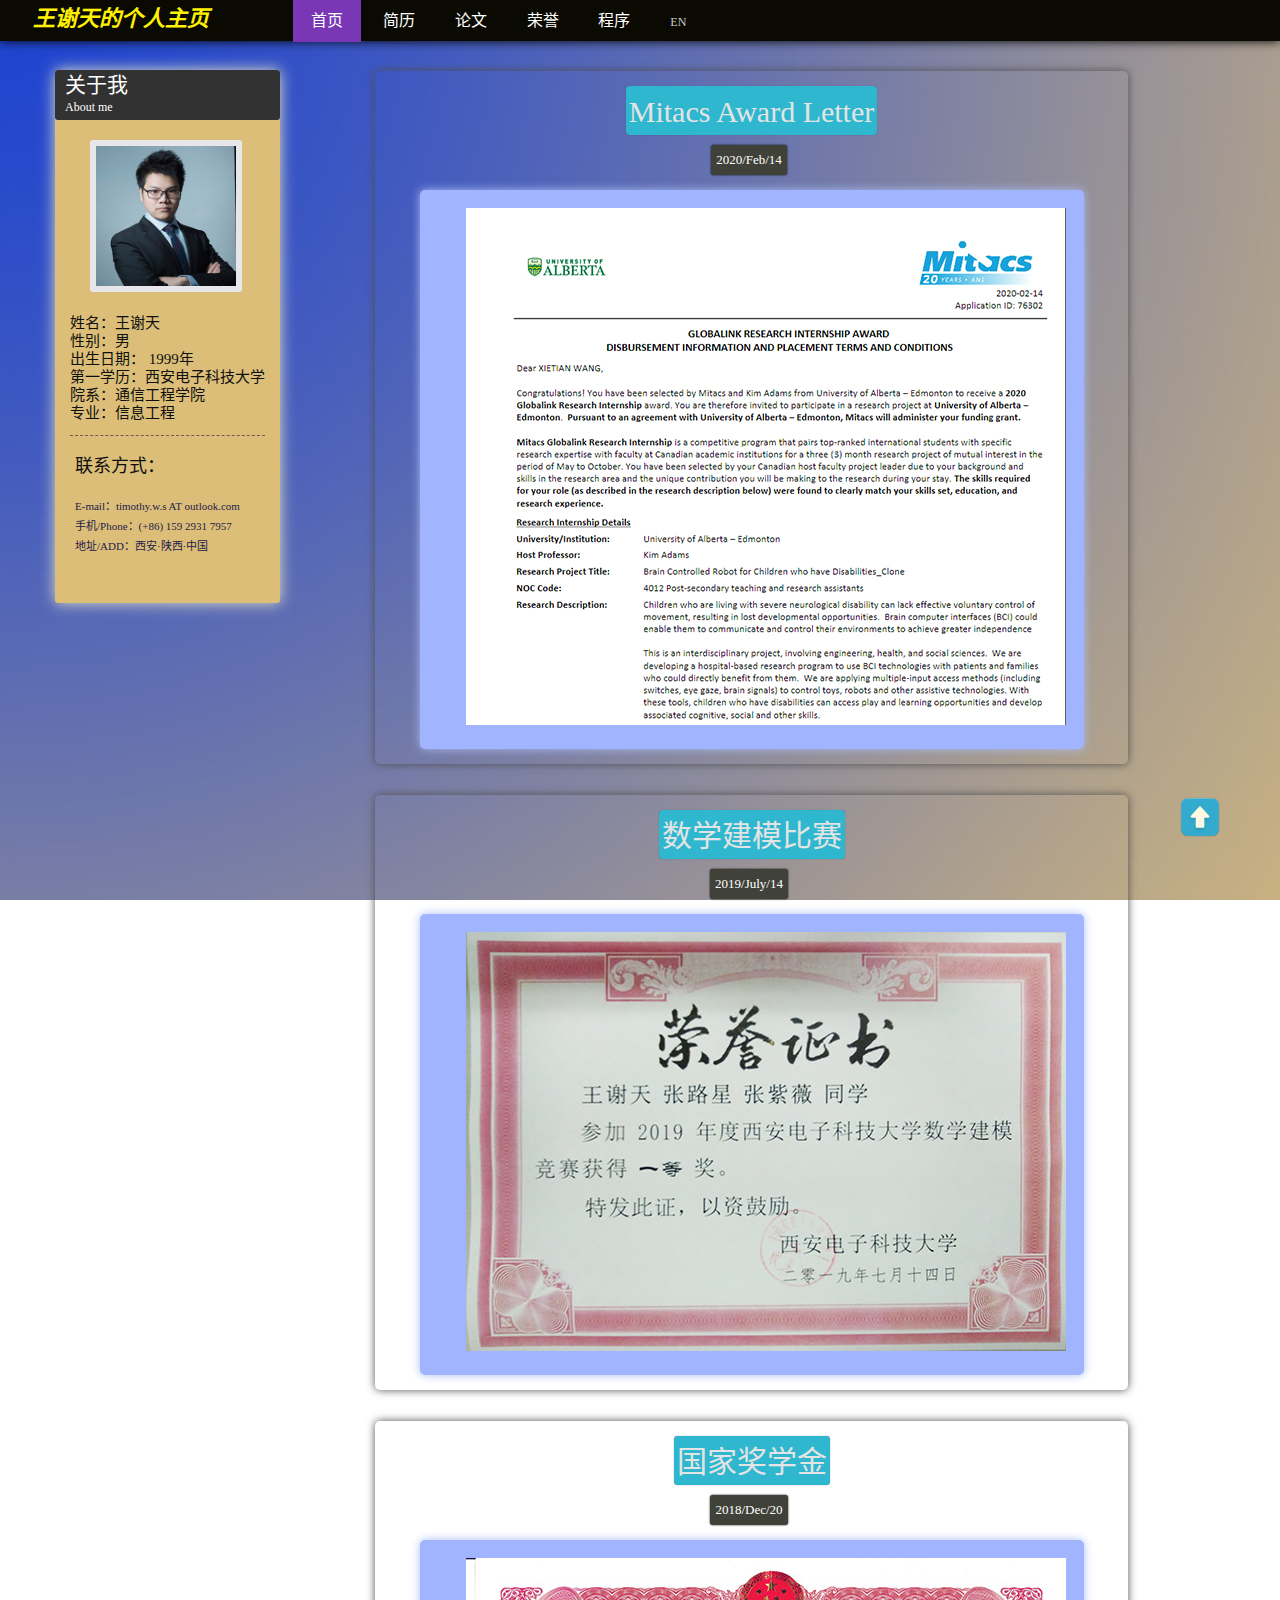
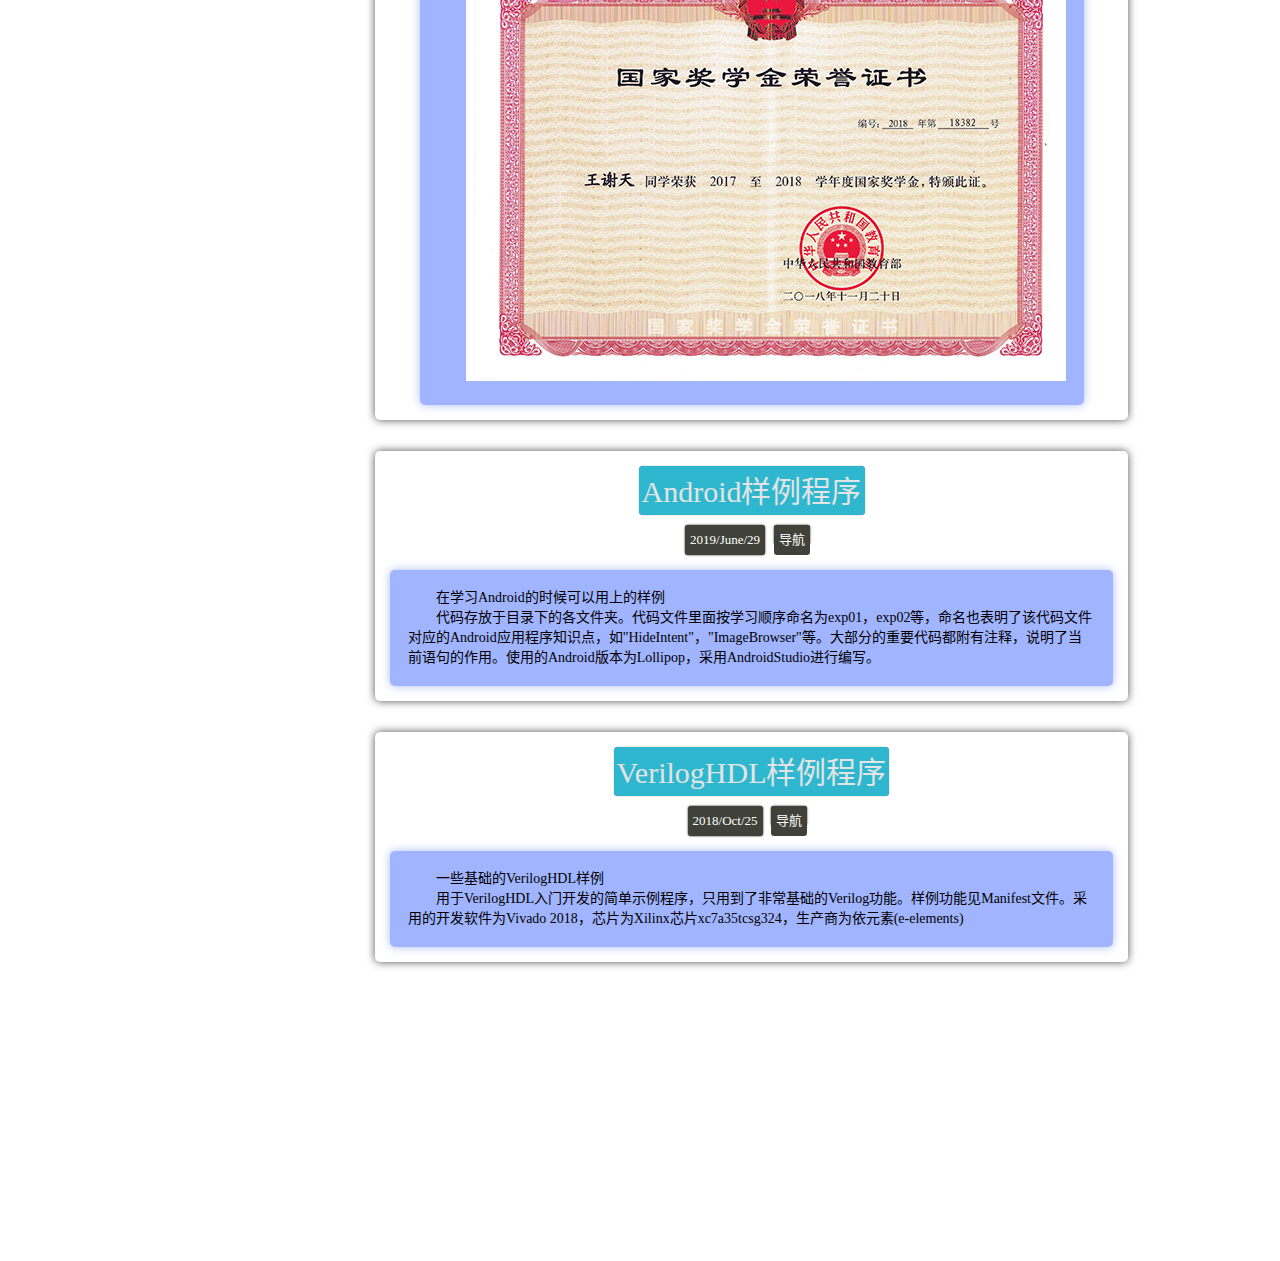
<file: index.html>
<!DOCTYPE html>
<html>
<head>
	<title>王谢天的个人主页</title>
    <meta http-equiv="Content-Type" content="text/html; charset=utf-8" />
    <meta http-equiv="Content-Language" content="zh-CN" />
    <meta name="Author" content="Timothy.Wang" /> 
    <meta name="Copyright" content="©王谢天" /> 
    <meta name="keywords" content="个人主页，西安电子科技大学王谢天，王谢天的个人主页" />
    <meta name="description" content="西安电子科技大学王谢天的个人主页" />
    <!-- <link rel="Shortcut Icon" href="网站.ico图标路径" /> -->
    <link type="text/css" rel="stylesheet" href="style.css" />
    <!-- <script type="text/javascript" src="motion.js"></script> -->
    <script type="text/javascript">
    	if(navigator.appName!="Netscape"){
    		alert("建议使用Netscape内核打开，否则部分内容可能无法正常显示\r\nStrongly suppose you using Netscape kernel, \r\notherwise this webpage might be resolved wrongly!") ;
    	}
    	
    	

    </script>
</head>
<body>
	<div id="top"></div>
	<div class="title">
		<div>
			<ul class="goto">
				<li class="titleme">&nbsp;&nbsp;&nbsp;&nbsp;&nbsp;&nbsp;王谢天的个人主页</li>
				<li class="goto" style="background-color: rgb(121,54,181);"><a href="https://timothy-wangs.github.io/">首页</a></li>
				<li class="goto"><a href="https://timothy-wangs.github.io/cv.html">简历</a></li>
				<li class="goto"><a href="https://timothy-wangs.github.io/paper.html">论文</a></li>
				<li class="goto"><a href="https://timothy-wangs.github.io/honor.html">荣誉</a></li>
<!-- 				<li class="goto"><a href="https://timothy-wangs.github.io/Co/index.html">项目设计</a></li> -->
				<li class="goto"><a href="https://timothy-wangs.github.io/code.html">程序</a></li>
				<li class="lgcg"><a href="javascript: void(window.open('http://translate.google.com/translate?u='+escape(location.href)+'&amp;langpair=zh-CN%7Cen', 'Chinese_to_English', 'resizable,scrollbars,status'))"> EN </a></li>
			</ul>
		</div>
	</div>
	<div class="leftlet">
		<ul class="head">
			<li class="head1">关于我</li>
			<li class="head2">About me</li>
		</ul>
		<ul class="letbrief">
			<li class="letportrait"><img src="portrait.jpg" alt="portrait"></li>
			<li>姓名：王谢天</li>
			<li>性别：男</li>
			<li>出生日期： 1999年</li>
			<li>第一学历：西安电子科技大学</li>
			<li>院系：通信工程学院</li>
			<li>专业：信息工程</li>
		</ul>
		<ul class="letconnect">
			<li class="contitle">联系方式：</li>
			<li>&nbsp;</li>
			<li>E-mail：timothy.w.s AT outlook.com</li>
			<li>手机/Phone：(+86) 159 2931 7957</li>
			<li>地址/ADD：西安·陕西·中国</li>
		</ul>
	</div>
	<div class="homebody">
		<ul class="bodypart">

			<ul class="bodycontainer" >
				<li class="contthead">Mitacs Award Letter</li>
				<p></p>
				<li class="conttlink1">2020/Feb/14</li>
				<li class="bdcontent");"><div>
				<p>
					<img src="Honor\Mitacs.jpg" alt="Mitacs" >
				</p>
				</div>
				</li>
			</ul>
			<ul class="bodycontainer" >
				<li class="contthead">数学建模比赛</li>
				<p></p>
				<li class="conttlink1">2019/July/14</li>
				<li class="bdcontent");"><div>
				<p>
					<img src="Honor\数模2019.jpg" alt="数模-2019" >
				</p>
				</div>
				</li>
			</ul>
			<ul class="bodycontainer" >
				<li class="contthead">国家奖学金</li>
				<p></p>
				<li class="conttlink1">2018/Dec/20</li>
				<li class="bdcontent");"><div>
				<p>
					<img src="Honor\国奖2018.jpg" alt="国奖-2018" >
				</p>
				</div>
				</li>
			</ul>
			<ul class="bodycontainer" >
				<li class="contthead">Android样例程序</li>
				<p></p>
				<li class="conttlink1">2019/June/29</li>
				<li class="conttlink2"><a href="https://github.com/timothy-WangS/Android-code-for-selflearner" target="_blank">导航</a></li>
				<li class="bdcontent" onclick="window.open('https://github.com/timothy-WangS/Android-code-for-selflearner','_blank');"><div>
				<p>在学习Android的时候可以用上的样例</p>
				<p>代码存放于目录下的各文件夹。代码文件里面按学习顺序命名为exp01，exp02等，命名也表明了该代码文件对应的Android应用程序知识点，如"HideIntent"，"ImageBrowser"等。大部分的重要代码都附有注释，说明了当前语句的作用。使用的Android版本为Lollipop，采用AndroidStudio进行编写。</p>
				</div>
				</li>
			</ul>
			<ul class="bodycontainer" >
				<li class="contthead">VerilogHDL样例程序</li>
				<p></p>
				<li class="conttlink1">2018/Oct/25</li>
				<li class="conttlink2"><a href="https://github.com/timothy-WangS/VerilogHDL-example" target="_blank">导航</a></li>
				<li class="bdcontent" onclick="window.open('https://github.com/timothy-WangS/VerilogHDL-example','_blank');"><div>
				<p>一些基础的VerilogHDL样例</p>
				<p>用于VerilogHDL入门开发的简单示例程序，只用到了非常基础的Verilog功能。样例功能见Manifest文件。采用的开发软件为Vivado 2018，芯片为Xilinx芯片xc7a35tcsg324，生产商为依元素(e-elements)</p>
				</div>
				</li>
			</ul>
			
		</ul>
	</div>
	<div class="top">
		<a href="#top">
			<img src="up.png" width="80px" alt="back to top">
		</a>
	</div>

</body>

</html>
</file>
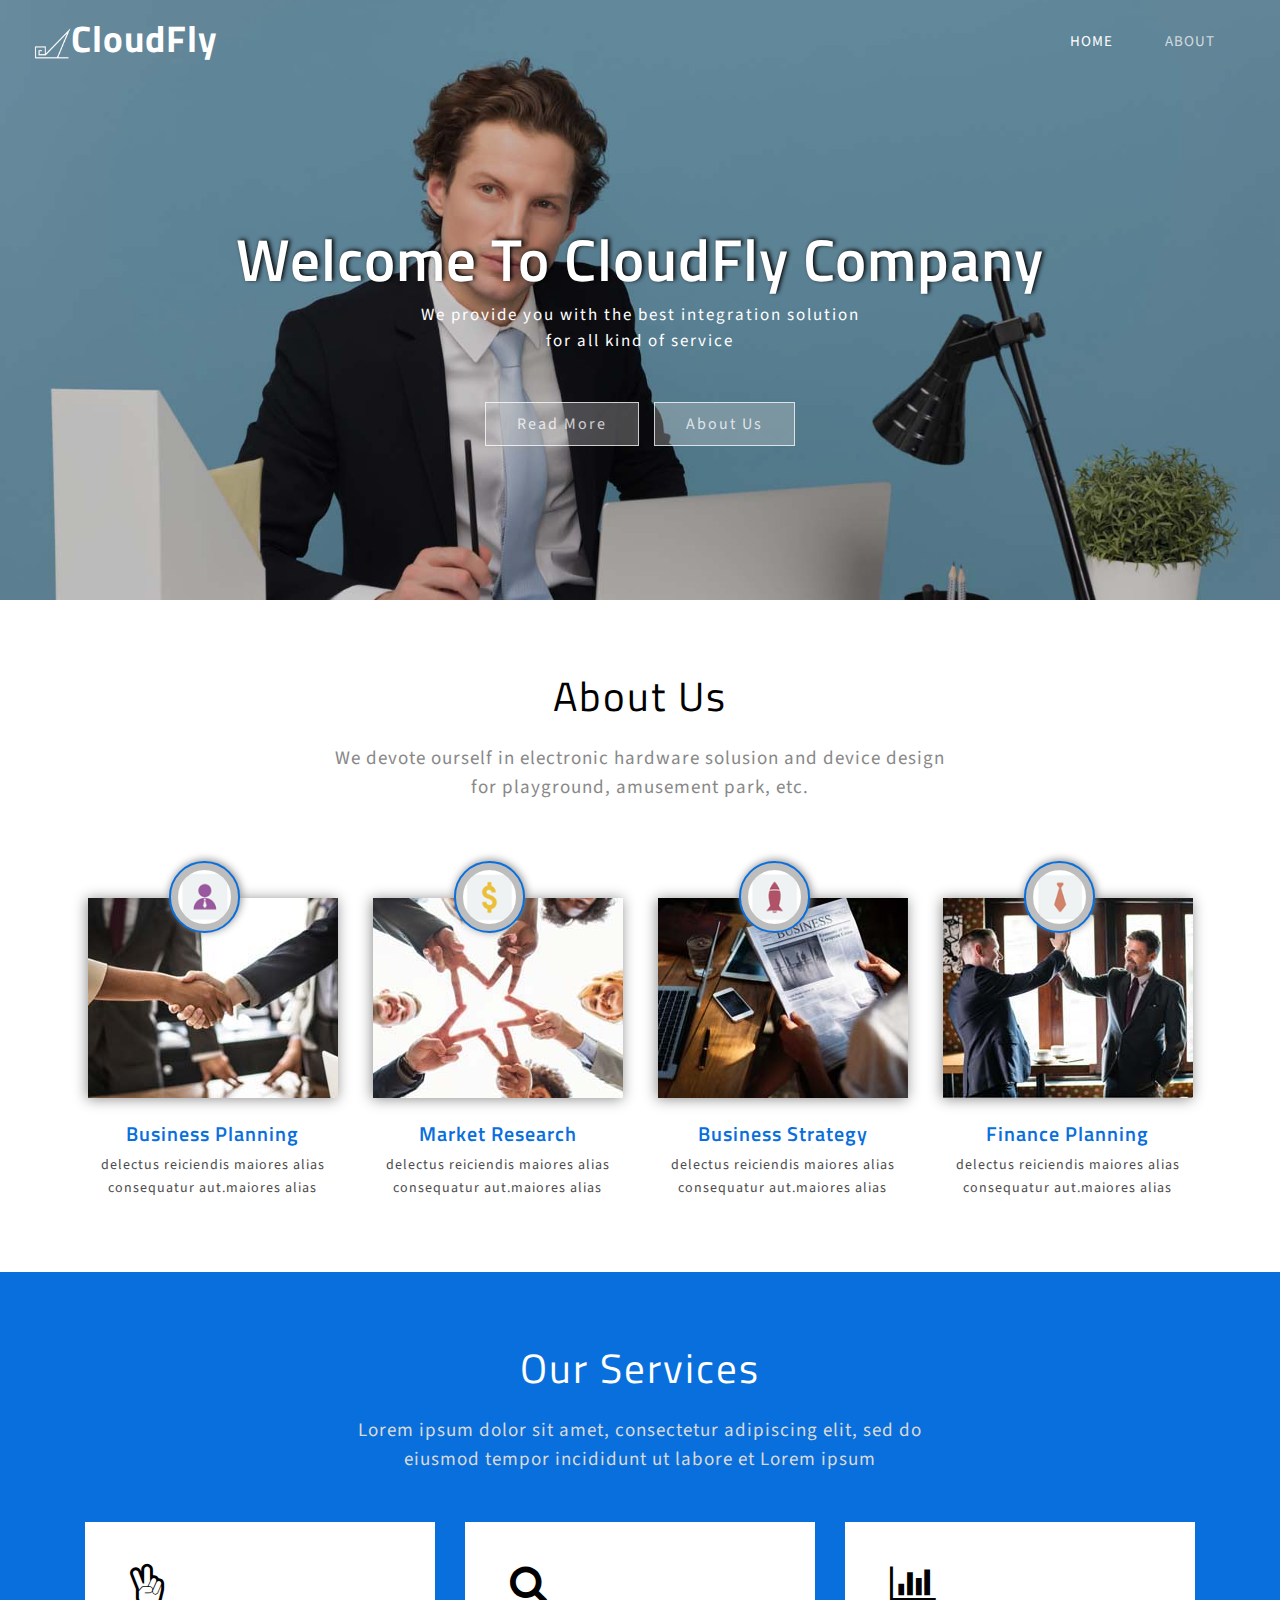
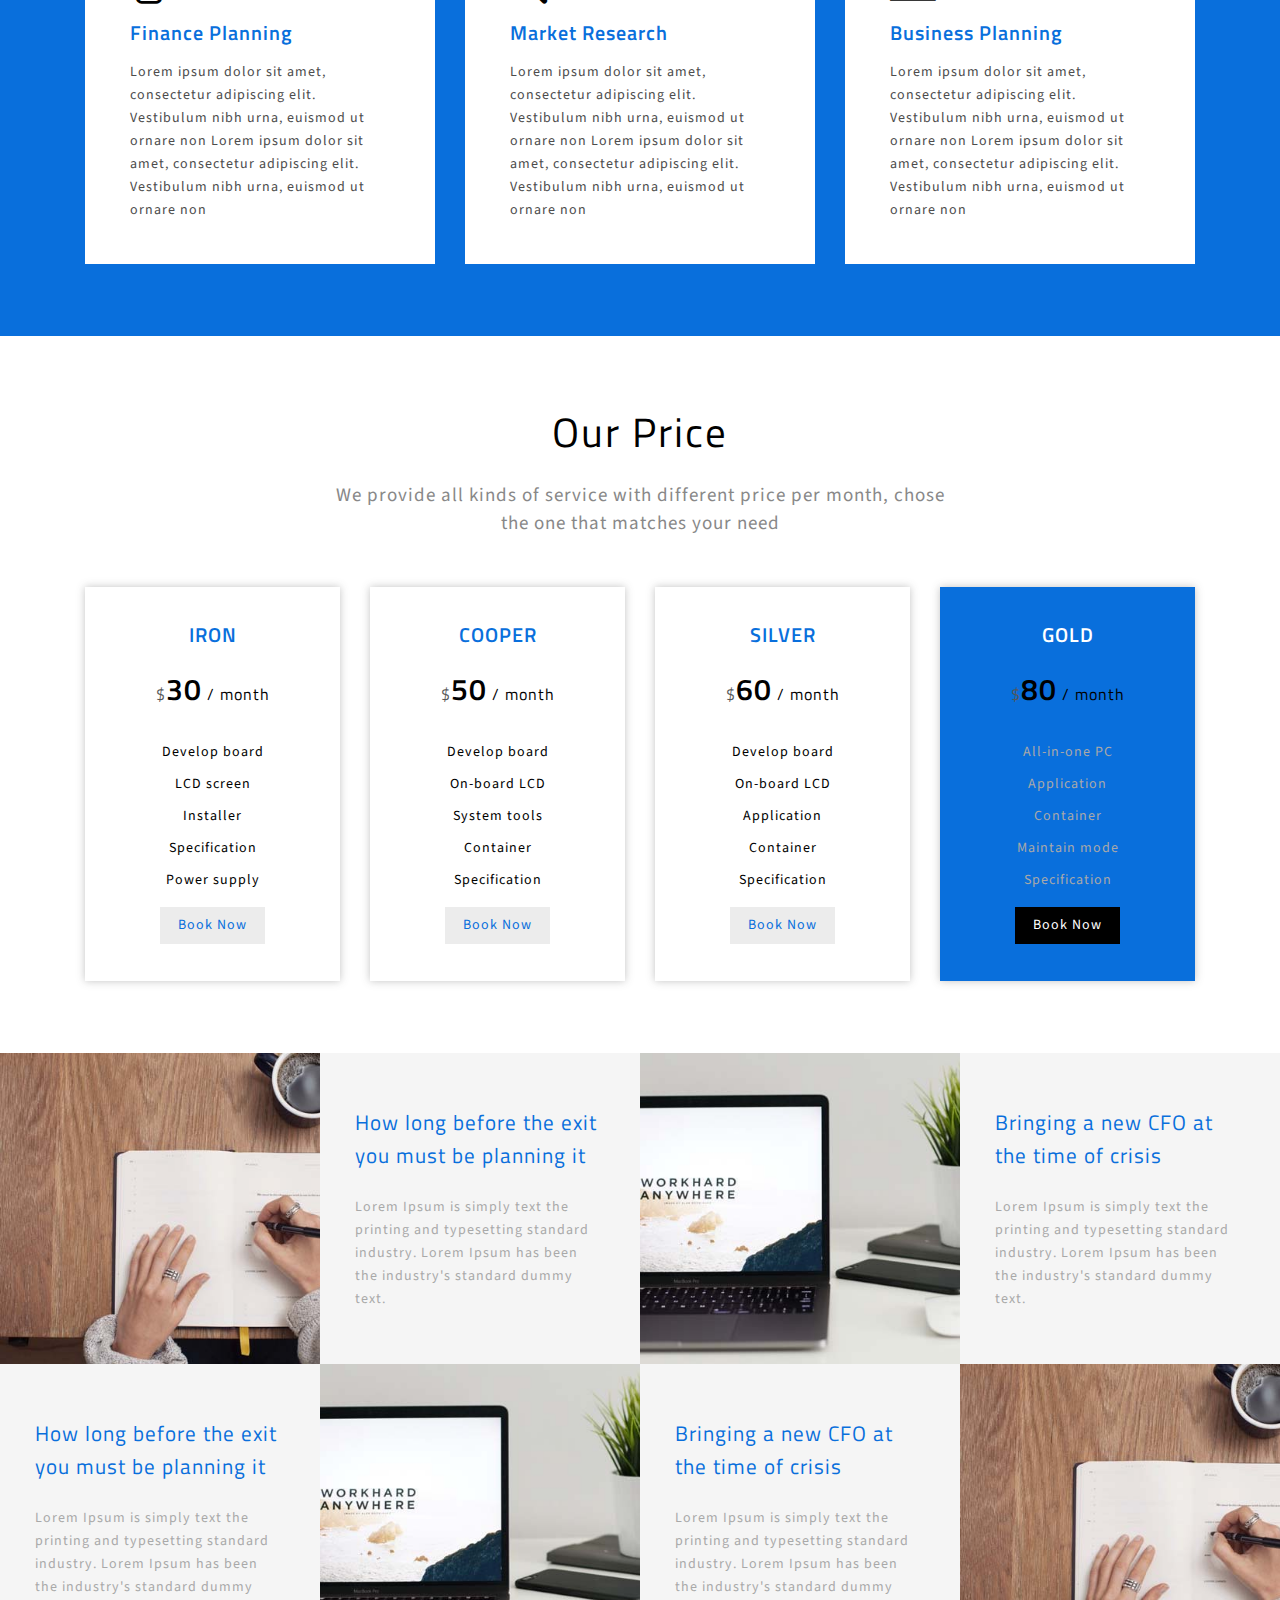
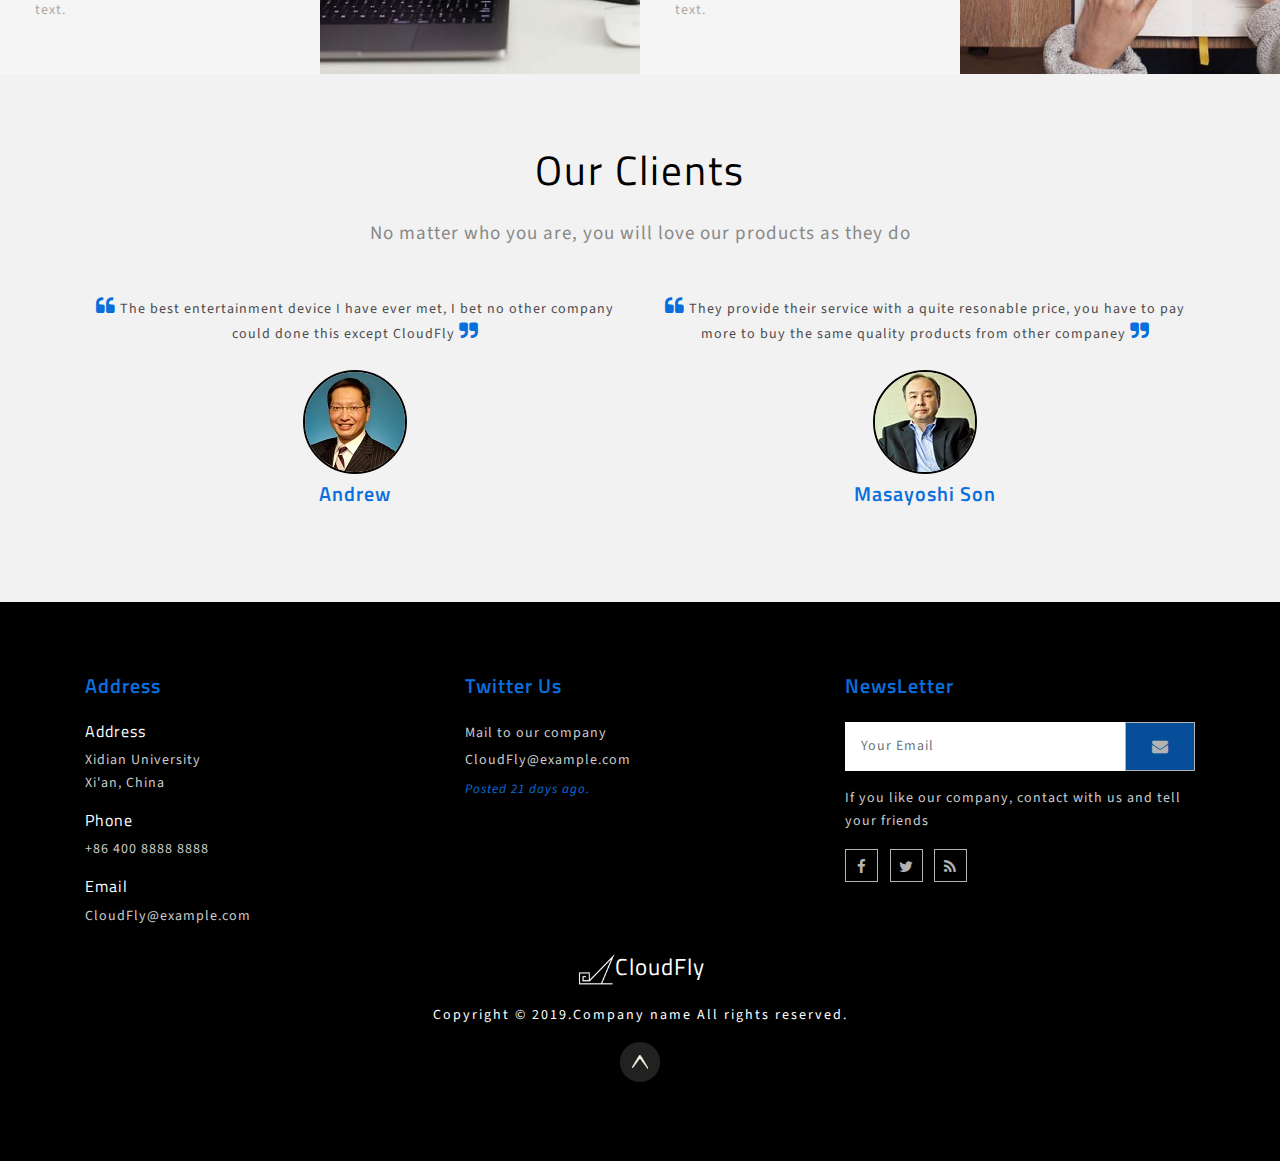
<file: Co/index.html>
<!DOCTYPE html>
<html lang="zxx">
   <head>
      <title>CloudFly Co. homepage</title>
      <!--meta tags -->
      <meta charset="UTF-8">
      <meta name="viewport" content="width=device-width, initial-scale=1">
      <meta name="keywords" content="" />
      <script>
         addEventListener("load", function () {
         	setTimeout(hideURLbar, 0);
         }, false);
         
         function hideURLbar() {
         	window.scrollTo(0, 1);
         }
      </script>
      <!--//meta tags ends here-->
      <!--booststrap-->
      <link href="css/bootstrap.min.css" rel="stylesheet" type="text/css" media="all">
      <!--//booststrap end-->
      <!-- font-awesome icons -->
      <link href="css/font-awesome.min.css" rel="stylesheet">
      <!-- //font-awesome icons -->
      <!--stylesheets-->
      <link href="css/style.css" rel='stylesheet' type='text/css' media="all">
      <!--//stylesheets-->
      <link href="http://fonts.googleapis.com/css?family=Titillium+Web:400,600,700" rel="stylesheet">
      <link href="http://fonts.googleapis.com/css?family=Source+Sans+Pro:300,400,600" rel="stylesheet">
   </head>
   <body>
      <div class="main-top" id="home">
         <!-- header -->
         <div class="headder-top">
            <div class="container-fluid">
               <!-- nav -->
               <nav >
                  <div id="logo">
                     <h1><a class="" href="index.html"><img src="images/logo_sim.png" class="my-icon">CloudFly</a></h1>
                  </div>
                  <label for="drop" class="toggle">Menu</label>
                  <input type="checkbox" id="drop">
                  <ul class="menu mt-2">
                     <li><a class="active" href="index.html">Home</a></li>
                     <li class="mx-lg-3 mx-md-2 my-md-0 my-1"><a href="about.html">About</a></li>
                  </ul>
               </nav>
               <!-- //nav -->
            </div>
         </div>
         <!-- //header -->
         <!-- banner -->
         <div class="main-banner">
            <div class="container">
               <div class="style-banner text-center">
                  <h4 class="mb-2">Welcome To CloudFly Company</h4>
                  <p> We provide you with the best integration solution <br>for all kind of service </p>
               </div>
               <div class="two-demo-button d-flex justify-content-center mt-lg-5 mt-md-4 mt-sm-4 mt-3">
                  <div class="read-buttn ">
                     <a href="#service" class="btn scroll">Read More</a>
                  </div>
                  <div class="view-buttn">
                     <a href="#about" class="btn scroll">About Us</a>
                  </div>
               </div>
            </div>
         </div>
      </div>
      <!-- //banner -->
      <!-- about -->
      <section class="about py-lg-4 py-md-3 py-sm-3 py-3" id="about">
         <div class="container py-lg-5 py-md-4 py-sm-4 py-3">
            <h3 class="title text-center mb-md-4 mb-sm-3 mb-3 mb-2">About Us</h3>
            <div class="title-wls-text text-center mb-lg-5 mb-md-4 mb-sm-4 mb-3">
               <p>We devote ourself in electronic hardware solusion and device design for playground, amusement park, etc.
               </p>
            </div>
            <div class="row pt-lg-5 pt-md-4 pt-3">
               <div class="col-lg-3 col-md-6 text-center col-sm-6 corpo-about ">
                  <div class="position-relative about-top-grid">
                     <div class="about-icon-position">
                        <img src="images/icon1.png" alt="" class="img-fluid">
                     </div>
                     <div class="about-img-top">
                        <img src="images/a1.jpg" alt="" class="img-fluid">
                     </div>
                     <div class="about-wthree-about text-center mt-lg-4 mt-3">
                        <h5>Business Planning</h5>
                        <p class="mt-2">delectus reiciendis maiores alias consequatur aut.maiores alias</p>
                     </div>
                  </div>
               </div>
               <div class="col-lg-3 col-md-6 col-sm-6 text-center corpo-about ">
                  <div class="position-relative about-top-grid">
                     <div class="about-icon-position">
                        <img src="images/icon2.png" alt="" class="img-fluid">
                     </div>
                     <div class="about-img-top">
                        <img src="images/a2.jpg" alt="" class="img-fluid">
                     </div>
                     <div class="about-wthree-about text-center mt-lg-4 mt-3">
                        <h5>Market research</h5>
                        <p class="mt-2">delectus reiciendis maiores alias consequatur aut.maiores alias</p>
                     </div>
                  </div>
               </div>
               <div class="col-lg-3 col-md-6 col-sm-6 text-center corpo-about ">
                  <div class="position-relative about-top-grid">
                     <div class="about-icon-position">
                        <img src="images/icon3.png" alt="" class="img-fluid">
                     </div>
                     <div class="about-img-top">
                        <img src="images/a3.jpg" alt="" class="img-fluid">
                     </div>
                     <div class="about-wthree-about text-center mt-lg-4 mt-3">
                        <h5>Business 
                           Strategy
                        </h5>
                        <p class="mt-2">delectus reiciendis maiores alias consequatur aut.maiores alias</p>
                     </div>
                  </div>
               </div>
               <div class="col-lg-3 col-md-6 col-sm-6 text-center corpo-about ">
                  <div class="position-relative about-top-grid">
                     <div class="about-icon-position">
                        <img src="images/icon4.png" alt="" class="img-fluid">
                     </div>
                     <div class="about-img-top">
                        <img src="images/a4.jpg" alt="" class="img-fluid">
                     </div>
                     <div class="about-wthree-about text-center mt-lg-4 mt-3">
                        <h5>Finance Planning</h5>
                        <p class="mt-2">delectus reiciendis maiores alias consequatur aut.maiores alias</p>
                     </div>
                  </div>
               </div>
            </div>
         </div>
      </section>
      <!-- about  -->
      <!-- service -->
      <section class="service py-lg-4 py-md-3 py-sm-3 py-3" id="service">
         <div class="container py-lg-5 py-md-5 py-sm-4 py-3">
            <h3 class="title text-center mb-md-4 mb-sm-3 mb-3 mb-2 clr">Our Services</h3>
            <div class="title-wls-text title-white text-center mb-lg-5 mb-md-4 mb-sm-4 mb-3">
               <p >Lorem ipsum dolor sit amet, consectetur adipiscing elit, sed do eiusmod tempor incididunt ut labore et Lorem ipsum 
               </p>
            </div>
            <div class="row">
               <div class="col-lg-4 ser-blog-grid">
                  <div class="ser-sevice-grid">
                     <div class="sevice-w3layouts-inner">
                        <span class="fa fa-hand-peace-o" aria-hidden="true"></span>
                     </div>
                     <div class="sevice-ser-txt">
                        <h4 class="py-3">Finance Planning</h4>
                        <p>Lorem ipsum dolor sit amet, consectetur adipiscing elit. Vestibulum nibh urna, euismod ut ornare non Lorem ipsum dolor sit amet, consectetur adipiscing elit. Vestibulum nibh urna, euismod ut ornare non</p>
                     </div>
                  </div>
               </div>
               <div class="col-lg-4 ser-blog-grid">
                  <div class="ser-sevice-grid">
                     <div class="sevice-w3layouts-inner">
                        <span class="fa fa-search" aria-hidden="true"></span>
                     </div>
                     <div class="sevice-ser-txt">
                        <h4 class="py-3">Market research</h4>
                        <p>Lorem ipsum dolor sit amet, consectetur adipiscing elit. Vestibulum nibh urna, euismod ut ornare non Lorem ipsum dolor sit amet, consectetur adipiscing elit. Vestibulum nibh urna, euismod ut ornare non</p>
                     </div>
                  </div>
               </div>
               <div class="col-lg-4 ser-blog-grid">
                  <div class="ser-sevice-grid">
                     <div class="sevice-w3layouts-inner">
                        <span class="fa fa-bar-chart" aria-hidden="true"></span>
                     </div>
                     <div class="sevice-ser-txt">
                        <h4 class="py-3">Business Planning</h4>
                        <p>Lorem ipsum dolor sit amet, consectetur adipiscing elit. Vestibulum nibh urna, euismod ut ornare non Lorem ipsum dolor sit amet, consectetur adipiscing elit. Vestibulum nibh urna, euismod ut ornare non</p>
                     </div>
                  </div>
               </div>
            </div>
         </div>
      </section>
      <!--// service -->
      <!-- price -->
      <section class="price py-lg-4 py-md-3 py-sm-3 py-3" id="prices">
         <div class="container py-lg-5 py-md-5 py-sm-4 py-3">
            <h3 class="title text-center mb-md-4 mb-sm-3 mb-3 mb-2">Our Price</h3>
            <div class="title-wls-text text-center mb-lg-5 mb-md-4 mb-sm-4 mb-3">
               <p >We provide all kinds of service with different price per month, chose the one that matches your need </p>
            </div>
            <div class="row">
               <div class="col-lg-3 col-md-6 col-sm-6 pricing-grid">
                  <div class="w3ls-bottom grid-two">
                     <div class="price-images">
                        <div class="table-txt-grid">
                           <h4>IRON</h4>
                        </div>
                        <div class="my-lg-4 my-3 price-w3layouts-table">
                           <h4> <span class="sup">$</span><span class="number-price">30</span> / month </h4>
                        </div>
                        <div class="price-list-txt">
                           <ul class="count">
                              <li>Develop board </li>
                              <li>LCD screen </li>
                              <li>Installer</li>
                              <li>Specification</li>
                              <li>Power supply </li>
                           </ul>
                        </div>
                        <div class="view-price mt-3">
                           <a href="#" class=" scroll">Book Now</a>
                        </div>
                     </div>
                  </div>
               </div>
               <div class="col-lg-3 col-md-6 col-sm-6 pricing-grid">
                  <div class="w3ls-bottom grid-two">
                     <div class="price-images">
                        <div class="table-txt-grid">
                           <h4>COOPER</h4>
                        </div>
                        <div class="my-lg-4 my-3 price-w3layouts-table">
                           <h4> <span class="sup">$</span><span class="number-price">50</span> / month </h4>
                        </div>
                        <div class="price-list-txt">
                           <ul class="count">
                              <li>Develop board </li>
                              <li>On-board LCD </li>
                              <li>System tools</li>
                              <li>Container</li>
                              <li>Specification </li>
                           </ul>
                        </div>
                        <div class="view-price mt-3">
                           <a href="#" class=" scroll">Book Now</a>
                        </div>
                     </div>
                  </div>
               </div>
               <div class="col-lg-3 col-md-6 col-sm-6 pricing-grid">
                  <div class="w3ls-bottom grid-two">
                     <div class="price-images">
                        <div class="table-txt-grid">
                           <h4>SILVER</h4>
                        </div>
                        <div class="my-lg-4 my-3 price-w3layouts-table">
                           <h4> <span class="sup">$</span><span class="number-price">60</span> / month </h4>
                        </div>
                        <div class="price-list-txt">
                           <ul class="count">
                              <li>Develop board </li>
                              <li>On-board LCD </li>
                              <li>Application</li>
                              <li>Container </li>
                              <li>Specification </li>
                           </ul>
                        </div>
                        <div class="view-price mt-3">
                           <a href="#" class=" scroll">Book Now</a>
                        </div>
                     </div>
                  </div>
               </div>
               <div class="col-lg-3 col-md-6 col-sm-6 pricing-grid">
                  <div class="w3ls-bottom grid-one">
                     <div class="price-images">
                        <div class="table-txt-grid color-white">
                           <h4>GOLD</h4>
                        </div>
                        <div class="my-lg-4 my-3 price-w3layouts-table">
                           <h4> <span class="sup">$</span><span class="number-price">80</span> / month </h4>
                        </div>
                        <div class="price-list-txt price-grid-one">
                           <ul class="count">
                              <li>All-in-one PC</li>
                              <li>Application</li>
                              <li>Container </li>
                              <li>Maintain mode</li>
                              <li>Specification </li>
                           </ul>
                        </div>
                        <div class="view-price color-black mt-3 ">
                           <a href="#" class=" scroll">Book Now</a>
                        </div>
                     </div>
                  </div>
               </div>
               
            </div>
         </div>
      </section>
      <!-- //price -->
      <!-- bussiness-tip -->
      <section class="busness-tip" id="busness-tip">
         <div class="container-fluid">
            <div class="row">
               <div class="col-lg-3 col-md-6 col-sm-6 busness-tip-one pl-sm-0">
               </div>
               <div class="col-lg-3 col-md-6 col-sm-6 mid-text-info">
                  <h4 class="mb-lg-4 mb-3">How long before the exit you must be planning it</h4>
                  <p>Lorem Ipsum is simply text the printing and typesetting standard industry. Lorem Ipsum has been the industry's standard
                     dummy text.
                  </p>
               </div>
               <div class="col-lg-3 col-md-6 col-sm-6 busness-tip-two pr-sm-0">
               </div>
               <div class="col-lg-3 col-md-6 col-sm-6 mid-text-info">
                  <h4 class="mb-lg-4 mb-3">Bringing a new CFO at the time of crisis</h4>
                  <p>Lorem Ipsum is simply text the printing and typesetting standard industry. Lorem Ipsum has been the industry's standard
                     dummy text.
                  </p>
               </div>
            </div>
            <div class="row">
               <div class="col-lg-3 col-md-6 col-sm-6 mid-text-info">
                  <h4 class="mb-lg-4 mb-3">How long before the exit you must be planning it</h4>
                  <p>Lorem Ipsum is simply text the printing and typesetting standard industry. Lorem Ipsum has been the industry's standard
                     dummy text.
                  </p>
               </div>
               <div class="col-lg-3 col-md-6 col-sm-6 busness-tip-two pr-sm-0">
               </div>
               <div class="col-lg-3 col-md-6 col-sm-6 mid-text-info">
                  <h4 class="mb-lg-4 mb-3">Bringing a new CFO at the time of crisis</h4>
                  <p>Lorem Ipsum is simply text the printing and typesetting standard industry. Lorem Ipsum has been the industry's standard
                     dummy text.
                  </p>
               </div>
               <div class="col-lg-3 col-md-6 col-sm-6 busness-tip-one pl-sm-0">
               </div>
            </div>
         </div>
      </section>
      <!--//bussiness-tip -->
      <!-- clients -->
      <section class="clients py-lg-4 py-md-3 py-sm-3 py-3" id="clients">
         <div class="container py-lg-5 py-md-5 py-sm-4 py-3">
            <h3 class="title text-center mb-md-4 mb-sm-3 mb-3 mb-2">Our Clients</h3>
            <div class="title-wls-text text-center mb-lg-5 mb-md-4 mb-sm-4 mb-3">
               <p >No matter who you are, you will love our products as they do </p>
            </div>
            <div class="row">
               <div class="col-lg-6 col-md-6 col-sm-6 clients-row-grid">
                  <div class="client-txt-color txt-center">
                     <p class="mb-md-4 mb-sm-3 mb-2"><span class="fa fa-quote-left" aria-hidden="true"></span> The best entertainment device I have ever met, I bet no other company could done this except CloudFly <span class="fa fa-quote-right" aria-hidden="true"></span></p>
                     <img src="images/c1.jpg" class="img-fluid" alt="">
                     <div class="client-txt-info mt-2">
                        <h4> Andrew</h4>
                     </div>
                  </div>
               </div>
               <div class="col-lg-6 col-md-6 col-sm-6 clients-row-grid">
                  <div class="client-txt-color txt-center">
                     <p class="mb-md-4 mb-sm-3 mb-2"><span class="fa fa-quote-left" aria-hidden="true"></span> They provide their service with a quite resonable price, you have to pay more to buy the same quality products from other companey <span class="fa fa-quote-right" aria-hidden="true"></span></p>
                     <img src="images/c2.jpg" class="img-fluid" alt="">
                     <div class="client-txt-info mt-2">
                        <h4> Masayoshi Son </h4>
                     </div>
                  </div>
               </div>
               <div>
               	<p>&nbsp;</p>
               </div>
            </div>
         </div>
      </section>
      <!--//clients -->
      <!-- footer -->
      <footer class="py-lg-4 py-md-3 py-sm-3 py-3">
         <div class="container py-lg-5 py-md-5 py-sm-4 py-3">
            <div class="row ">
               <div class="footer-info-bottom col-lg-4 col-md-3">
                  <h4 class="pb-lg-4 pb-md-3 pb-3">Address</h4>
                  <div class="bottom-para ">
                     <div class="footer-office-hour">
                        <ul>
                           <li class="mb-2">
                              <h6>Address</h6>
                           </li>
                           <li>
                              <p>Xidian University<br>Xi'an, China</p>
                           </li>
                        </ul>
                        <ul>
                           <li class="mb-2 mt-3">
                              <h6>Phone</h6>
                           </li>
                           <li>
                              <p>+86 400 8888 8888</p>
                           </li>
                           <li class="mb-2 mt-3">
                              <h6>Email</h6>
                           </li>
                           <li>
                              <p><a href="mailto:CloudFly@example.com">CloudFly@example.com</a></p>
                           </li>
                        </ul>
                     </div>
                  </div>
               </div>
               <div class="footer-info-bottom col-lg-4 col-md-4">
                  <h4 class="pb-lg-4 pb-md-3 pb-3">Twitter Us</h4>
                  <div class="footer-office-hour">
                     <ul>
                        <li>
                           <p>Mail to our company</p>
                        </li>
                        <li class="my-1">
                           <p><a href="mailto:CloudFly@example.com">CloudFly@example.com</a></p>
                        </li>
                        <li class="mb-3"><span>Posted 21 days ago.</span></li>
                     </ul>
                  </div>
               </div>
               <div class="footer-info-bottom col-lg-4 col-md-5">
                  <h4 class="pb-lg-4 pb-md-3 pb-3">NewsLetter</h4>
                  <div class="newsletter">
                     <form action="#" method="post" class="d-flex">
                        <input type="email" name="Your Email" class="form-control" placeholder="Your Email" required="">
                        <button class="btn1">
                        <span class="fa fa-envelope" aria-hidden="true"></span>
                        </button>
                     </form>
                  </div>
                  <div class="footer-office-hour mt-3">
                     <p>If you like our company, contact with us and tell your friends</p>
                  </div>
                  <div class="icons mt-3 ">
                     <ul>
                        <li><a href="#"><span class="fa fa-facebook"></span></a></li>
                        <li><a href="#"><span class="fa fa-twitter"></span></a></li>
                        <li><a href="#"><span class="fa fa-rss"></span></a></li>
                     </ul>
                  </div>
               </div>
            </div>
            <div class="footer-main-grid txt-center my-3">
               <h2><a class="" href="#home"><img src="images/logo_sim.png" class="my-icon">CloudFly</a></h2>
            </div>
            <div class="footer-main txt-center ">
               <p> 
                  Copyright &copy; 2019.Company name All rights reserved.
               </p>
            </div>
            <!-- move icon -->
            <div class="txt-center">
               <a href="#home" class="move-top txt-center mt-3"></a>
            </div>
            <!--//move icon -->
         </div>
      </footer>
      <!--//footer -->
	  </body>
	  </html>
</file>
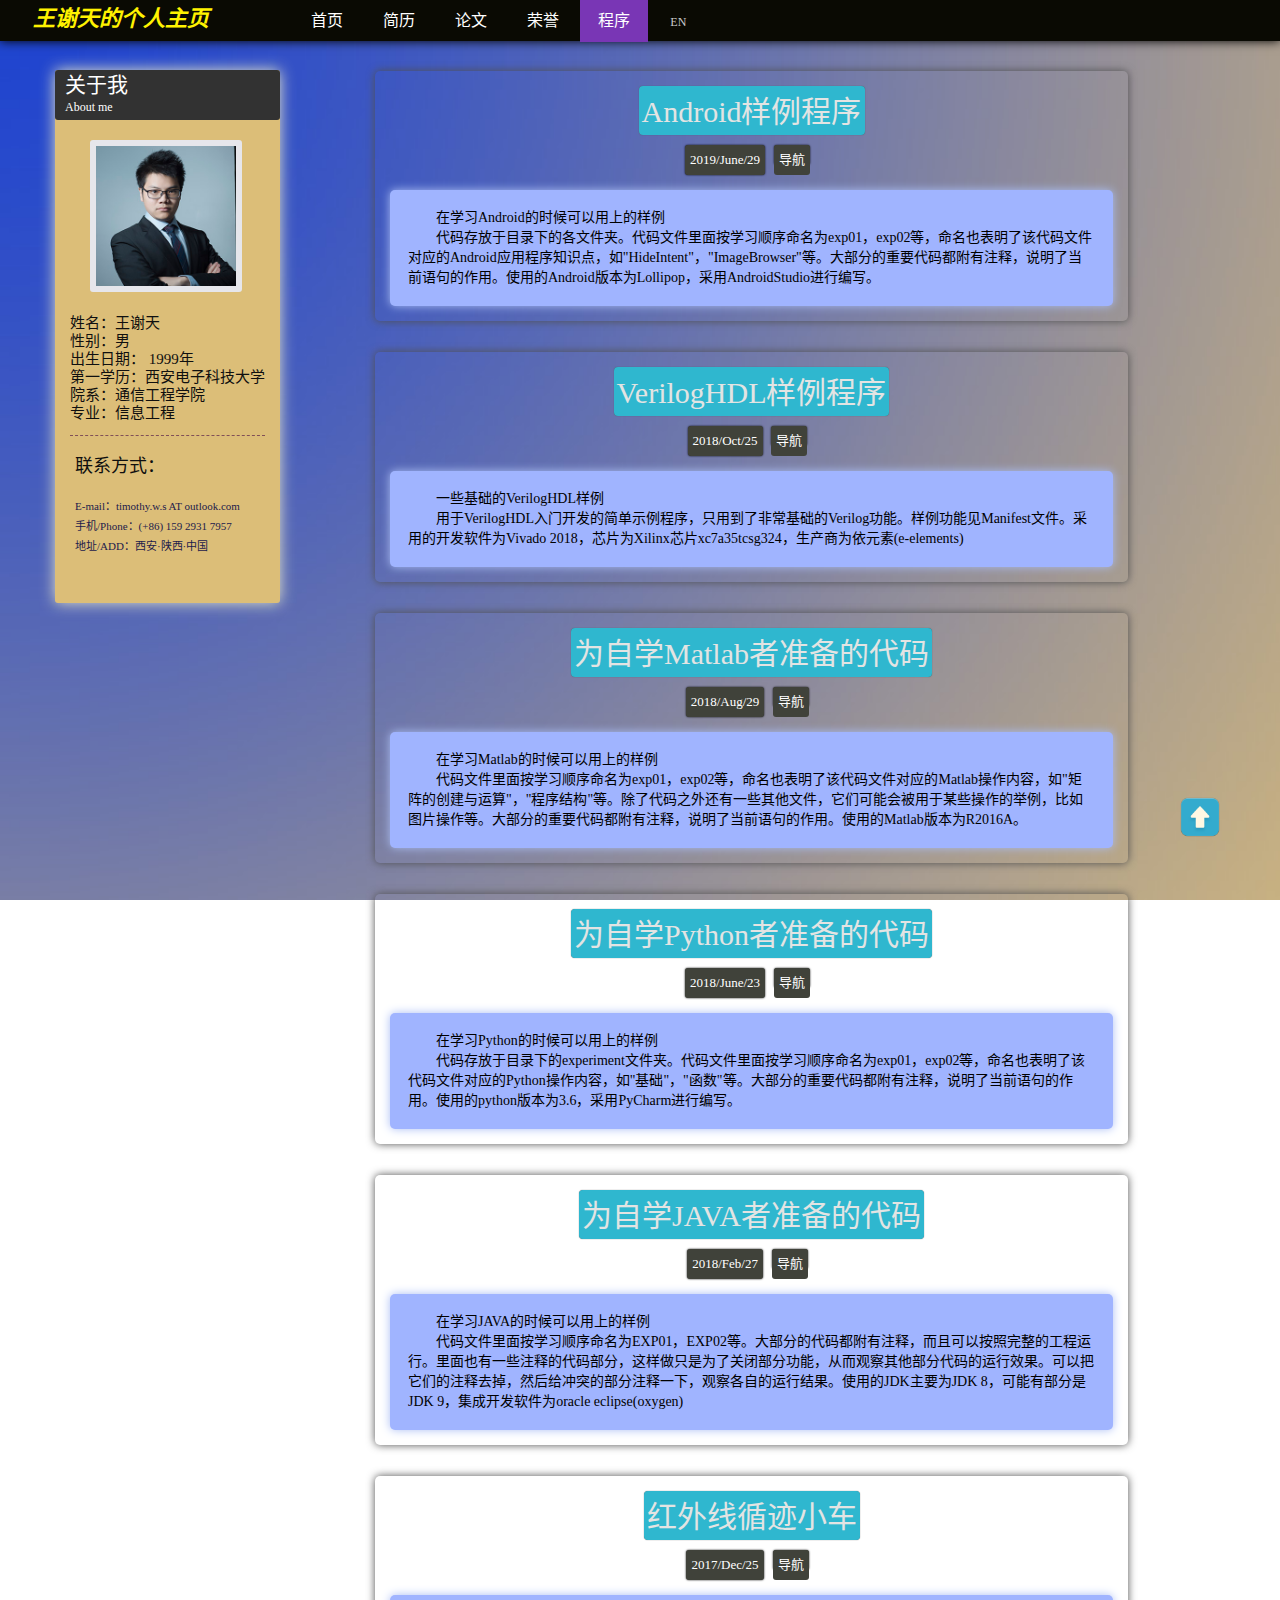
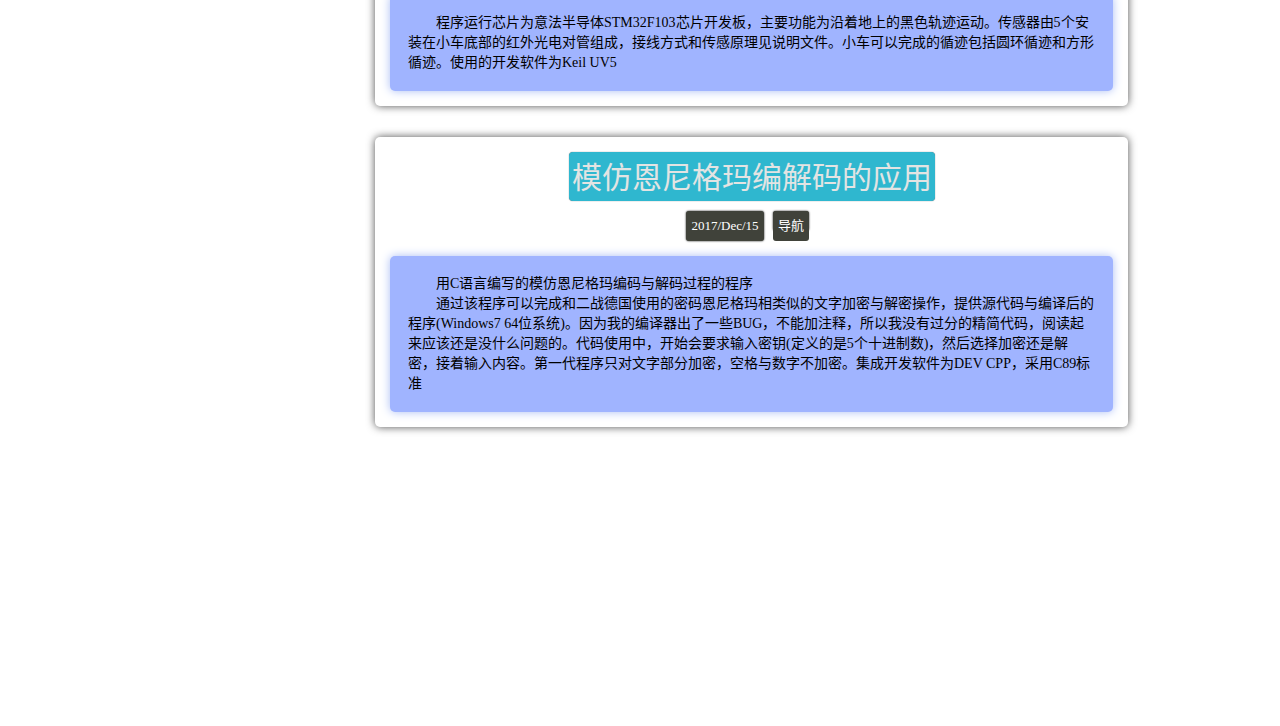
<file: code.html>
<!DOCTYPE html>
<html>
<head>
	<title>王谢天的个人主页--代码分享</title>
    <meta http-equiv="Content-Type" content="text/html; charset=utf-8" />
    <meta http-equiv="Content-Language" content="zh-CN" />
    <meta name="Author" content="Timothy.Wang" /> 
    <meta name="Copyright" content="©王谢天" /> 
    <meta name="keywords" content="个人主页，西安电子科技大学王谢天，王谢天的个人主页" />
    <meta name="description" content="西安电子科技大学王谢天的个人主页" />
    <!-- <link rel="Shortcut Icon" href="网站.ico图标路径" /> -->
    <link type="text/css" rel="stylesheet" href="style.css" />
    <!-- <script type="text/javascript" src="motion.js"></script> -->
    <script type="text/javascript">
    	if(navigator.appName!="Netscape"){
    		alert("建议使用Netscape内核打开，否则部分内容可能无法正常显示\r\nStrongly suppose you using Netscape kernel, \r\notherwise this webpage might be resolved wrongly!") ;
    	}
    </script>
</head>
<body>
	<div id="top"></div>
	<div class="title">
		<div>
			<ul class="goto">
				<li class="titleme">&nbsp;&nbsp;&nbsp;&nbsp;&nbsp;&nbsp;王谢天的个人主页</li>
				<li class="goto"><a href="https://timothy-wangs.github.io/">首页</a></li>
				<li class="goto"><a href="https://timothy-wangs.github.io/cv.html">简历</a></li>
				<li class="goto"><a href="https://timothy-wangs.github.io/paper.html">论文</a></li>
				<li class="goto"><a href="https://timothy-wangs.github.io/honor.html">荣誉</a></li>
				<li class="goto" style="background-color: rgb(121,54,181);"><a href="https://timothy-wangs.github.io/code.html">程序</a></li>
				<li class="lgcg"><a href="javascript: void(window.open('http://translate.google.com/translate?u='+escape(location.href)+'&amp;langpair=zh-CN%7Cen', 'Chinese_to_English', 'resizable,scrollbars,status'))"> EN </a></li>
			</ul>
		</div>
	</div>
	<div class="leftlet">
		<ul class="head">
			<li class="head1">关于我</li>
			<li class="head2">About me</li>
		</ul>
		<ul class="letbrief">
			<li class="letportrait"><img src="portrait.jpg" alt="portrait"></li>
			<li>姓名：王谢天</li>
			<li>性别：男</li>
			<li>出生日期： 1999年</li>
			<li>第一学历：西安电子科技大学</li>
			<li>院系：通信工程学院</li>
			<li>专业：信息工程</li>
		</ul>
		<ul class="letconnect">
			<li class="contitle">联系方式：</li>
			<li>&nbsp;</li>
			<li>E-mail：timothy.w.s AT outlook.com</li>
			<li>手机/Phone：(+86) 159 2931 7957</li>
			<li>地址/ADD：西安·陕西·中国</li>
		</ul>
	</div>
	<div class="homebody">
		<ul class="bodypart">
			<!-- <ul class="bodycontainer" >
				<li class="contthead">一个简单的C语言程序</li>
				<p></p>
				<li class="conttlink1">2018/Jun/21</li> -->
				<!-- target="_blank"表示在新窗口中打开 -->
				<!-- <li class="conttlink2"><a href="#" target="_blank">导航</a></li> -->
				<!-- window.open(url,'_self');  //覆盖当前页面打开 -->
				<!-- <li class="bdcontent" onclick="window.open('#','_blank');"><p></p> -->
				<!-- <div>
				<p>一个简单的C语言示例，可以用做参考</p>
				<p>其实什么都没有的测试栏</p>
				</div>
				</li>
			</ul> -->
			<ul class="bodycontainer" >
				<li class="contthead">Android样例程序</li>
				<p></p>
				<li class="conttlink1">2019/June/29</li>
				<li class="conttlink2"><a href="https://github.com/timothy-WangS/Android-code-for-selflearner" target="_blank">导航</a></li>
				<li class="bdcontent" onclick="window.open('https://github.com/timothy-WangS/Android-code-for-selflearner','_blank');"><div>
				<p>在学习Android的时候可以用上的样例</p>
				<p>代码存放于目录下的各文件夹。代码文件里面按学习顺序命名为exp01，exp02等，命名也表明了该代码文件对应的Android应用程序知识点，如"HideIntent"，"ImageBrowser"等。大部分的重要代码都附有注释，说明了当前语句的作用。使用的Android版本为Lollipop，采用AndroidStudio进行编写。</p>
				</div>
				</li>
			</ul>
			<ul class="bodycontainer" >
				<li class="contthead">VerilogHDL样例程序</li>
				<p></p>
				<li class="conttlink1">2018/Oct/25</li>
				<li class="conttlink2"><a href="https://github.com/timothy-WangS/VerilogHDL-example" target="_blank">导航</a></li>
				<li class="bdcontent" onclick="window.open('https://github.com/timothy-WangS/VerilogHDL-example','_blank');"><div>
				<p>一些基础的VerilogHDL样例</p>
				<p>用于VerilogHDL入门开发的简单示例程序，只用到了非常基础的Verilog功能。样例功能见Manifest文件。采用的开发软件为Vivado 2018，芯片为Xilinx芯片xc7a35tcsg324，生产商为依元素(e-elements)</p>
				</div>
				</li>
			</ul>
			<ul class="bodycontainer" >
				<li class="contthead">为自学Matlab者准备的代码</li>
				<p></p>
				<li class="conttlink1">2018/Aug/29</li>
				<li class="conttlink2"><a href="https://github.com/timothy-WangS/Matlab-code-for-selflearner" target="_blank">导航</a></li>
				<li class="bdcontent" onclick="window.open('https://github.com/timothy-WangS/Matlab-code-for-selflearner','_blank');"><div>
				<p>在学习Matlab的时候可以用上的样例</p>
				<p>代码文件里面按学习顺序命名为exp01，exp02等，命名也表明了该代码文件对应的Matlab操作内容，如"矩阵的创建与运算"，"程序结构"等。除了代码之外还有一些其他文件，它们可能会被用于某些操作的举例，比如图片操作等。大部分的重要代码都附有注释，说明了当前语句的作用。使用的Matlab版本为R2016A。</p>
				</div>
				</li>
			</ul>
			<ul class="bodycontainer" >
				<li class="contthead">为自学Python者准备的代码</li>
				<p></p>
				<li class="conttlink1">2018/June/23</li>
				<li class="conttlink2"><a href="https://github.com/timothy-WangS/Python-code-for-selflearner" target="_blank">导航</a></li>
				<li class="bdcontent" onclick="window.open('https://github.com/timothy-WangS/Python-code-for-selflearner','_blank');"><div>
				<p>在学习Python的时候可以用上的样例</p>
				<p>代码存放于目录下的experiment文件夹。代码文件里面按学习顺序命名为exp01，exp02等，命名也表明了该代码文件对应的Python操作内容，如"基础"，"函数"等。大部分的重要代码都附有注释，说明了当前语句的作用。使用的python版本为3.6，采用PyCharm进行编写。</p>
				</div>
				</li>
			</ul>
			<ul class="bodycontainer" >
				<li class="contthead">为自学JAVA者准备的代码</li>
				<p></p>
				<li class="conttlink1">2018/Feb/27</li>
				<li class="conttlink2"><a href="https://github.com/timothy-WangS/Java_Code_For_Selflearner" target="_blank">导航</a></li>
				<li class="bdcontent" onclick="window.open('https://github.com/timothy-WangS/Java_Code_For_Selflearner','_blank');"><div>
				<p>在学习JAVA的时候可以用上的样例</p>
				<p>代码文件里面按学习顺序命名为EXP01，EXP02等。大部分的代码都附有注释，而且可以按照完整的工程运行。里面也有一些注释的代码部分，这样做只是为了关闭部分功能，从而观察其他部分代码的运行效果。可以把它们的注释去掉，然后给冲突的部分注释一下，观察各自的运行结果。使用的JDK主要为JDK 8，可能有部分是JDK 9，集成开发软件为oracle eclipse(oxygen)</p>
				</div>
				</li>
			</ul>
			<ul class="bodycontainer" >
				<li class="contthead">红外线循迹小车</li>
				<p></p>
				<li class="conttlink1">2017/Dec/25</li>
				<li class="conttlink2"><a href="https://github.com/timothy-WangS/CortexARM-STM32-TrackCircularCar" target="_blank">导航</a></li>
				<li class="bdcontent" onclick="window.open('https://github.com/timothy-WangS/CortexARM-STM32-TrackCircularCar','_blank');"><div>
				<p>程序运行芯片为意法半导体STM32F103芯片开发板，主要功能为沿着地上的黑色轨迹运动。传感器由5个安装在小车底部的红外光电对管组成，接线方式和传感原理见说明文件。小车可以完成的循迹包括圆环循迹和方形循迹。使用的开发软件为Keil UV5</p>
				</div>
				</li>
			</ul>
			<ul class="bodycontainer" >
				<li class="contthead">模仿恩尼格玛编解码的应用</li>
				<p></p>
				<li class="conttlink1">2017/Dec/15</li>
				<li class="conttlink2"><a href="https://github.com/timothy-WangS/Enigma-based-on-C" target="_blank">导航</a></li>
				<li class="bdcontent" onclick="window.open('https://github.com/timothy-WangS/Enigma-based-on-C','_blank');"><div>
				<p>用C语言编写的模仿恩尼格玛编码与解码过程的程序</p>
				<p>通过该程序可以完成和二战德国使用的密码恩尼格玛相类似的文字加密与解密操作，提供源代码与编译后的程序(Windows7 64位系统)。因为我的编译器出了一些BUG，不能加注释，所以我没有过分的精简代码，阅读起来应该还是没什么问题的。代码使用中，开始会要求输入密钥(定义的是5个十进制数)，然后选择加密还是解密，接着输入内容。第一代程序只对文字部分加密，空格与数字不加密。集成开发软件为DEV CPP，采用C89标准</p>
				</div>
				</li>
			</ul>
			
			
		</ul>
	</div>
	<div class="top">
		<a href="#top">
			<img src="up.png" width="80px" alt="back to top">
		</a>
	</div>

</body>

</html>
</file>
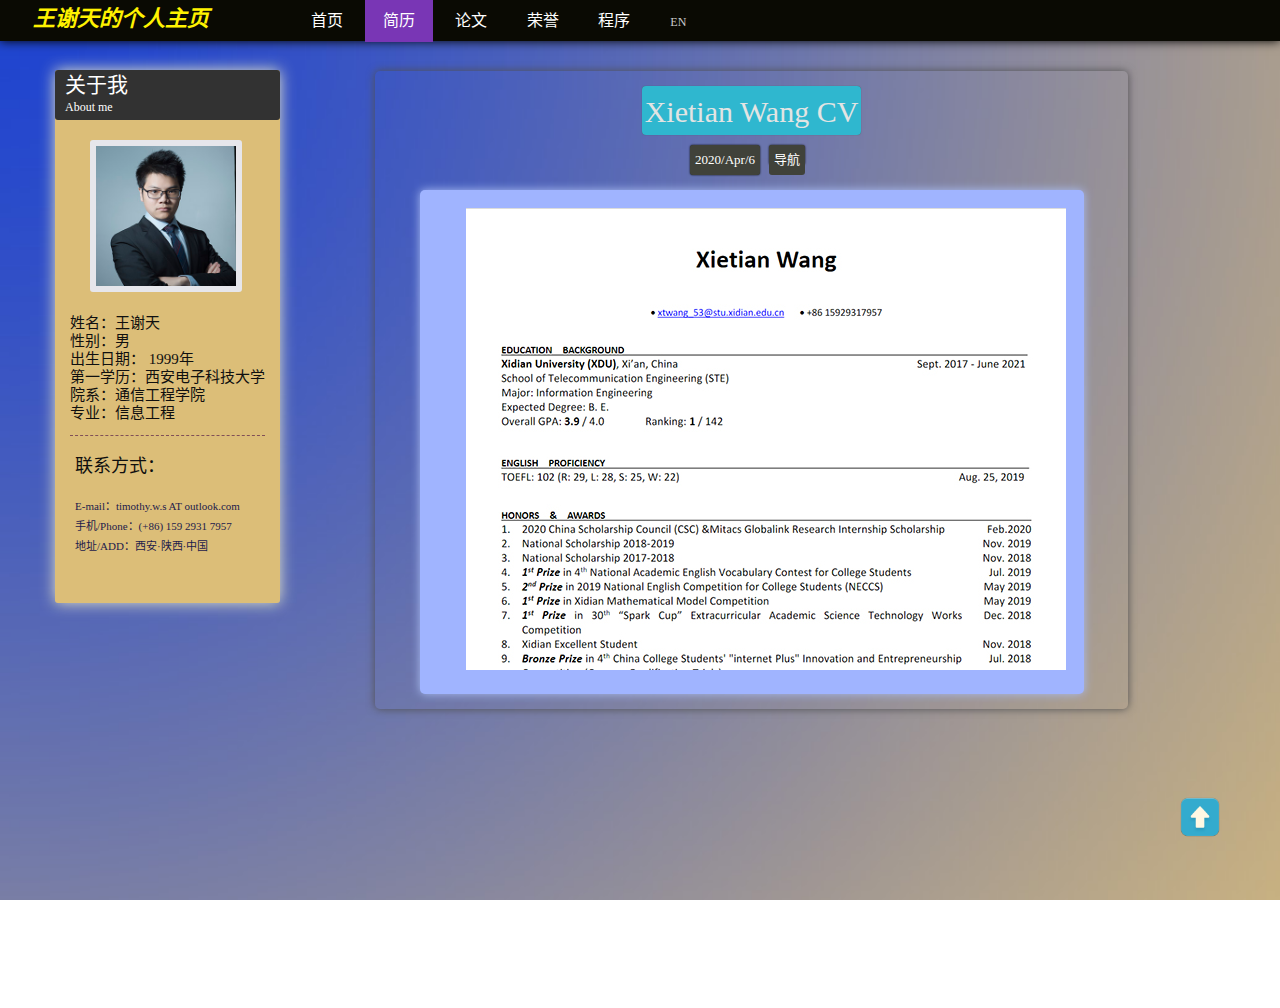
<file: cv.html>
<!DOCTYPE html>
<html>
<head>
	<title>王谢天的个人主页</title>
    <meta http-equiv="Content-Type" content="text/html; charset=utf-8" />
    <meta http-equiv="Content-Language" content="zh-CN" />
    <meta name="Author" content="Timothy.Wang" /> 
    <meta name="Copyright" content="©王谢天" /> 
    <meta name="keywords" content="个人主页，西安电子科技大学王谢天，王谢天的个人主页" />
    <meta name="description" content="西安电子科技大学王谢天的个人主页" />
    <!-- <link rel="Shortcut Icon" href="网站.ico图标路径" /> -->
    <link type="text/css" rel="stylesheet" href="style.css" />
    <!-- <script type="text/javascript" src="motion.js"></script> -->
    <script type="text/javascript">
    	if(navigator.appName!="Netscape"){
    		alert("建议使用Netscape内核打开，否则部分内容可能无法正常显示\r\nStrongly suppose you using Netscape kernel, \r\notherwise this webpage might be resolved wrongly!") ;
    	}
    	
    	

    </script>
</head>
<body>
	<div id="top"></div>
	<div class="title">
		<div>
			<ul class="goto">
				<li class="titleme">&nbsp;&nbsp;&nbsp;&nbsp;&nbsp;&nbsp;王谢天的个人主页</li>
				<li class="goto"><a href="https://timothy-wangs.github.io/">首页</a></li>
				<li class="goto" style="background-color: rgb(121,54,181);"><a href="https://timothy-wangs.github.io/cv.html">简历</a></li>
				<li class="goto"><a href="https://timothy-wangs.github.io/paper.html">论文</a></li>
				<li class="goto"><a href="https://timothy-wangs.github.io/honor.html">荣誉</a></li>
				<li class="goto"><a href="https://timothy-wangs.github.io/code.html">程序</a></li>
				<li class="lgcg"><a href="javascript: void(window.open('http://translate.google.com/translate?u='+escape(location.href)+'&amp;langpair=zh-CN%7Cen', 'Chinese_to_English', 'resizable,scrollbars,status'))"> EN </a></li>
			</ul>
		</div>
	</div>
	<div class="leftlet">
		<ul class="head">
			<li class="head1">关于我</li>
			<li class="head2">About me</li>
		</ul>
		<ul class="letbrief">
			<li class="letportrait"><img src="portrait.jpg" alt="portrait"></li>
			<li>姓名：王谢天</li>
			<li>性别：男</li>
			<li>出生日期： 1999年</li>
			<li>第一学历：西安电子科技大学</li>
			<li>院系：通信工程学院</li>
			<li>专业：信息工程</li>
		</ul>
		<ul class="letconnect">
			<li class="contitle">联系方式：</li>
			<li>&nbsp;</li>
			<li>E-mail：timothy.w.s AT outlook.com</li>
			<li>手机/Phone：(+86) 159 2931 7957</li>
			<li>地址/ADD：西安·陕西·中国</li>
		</ul>
	</div>
	<div class="homebody">
		<ul class="bodypart">

			<ul class="bodycontainer" >
				<li class="contthead">Xietian Wang CV</li>
				<p></p>
				<li class="conttlink1">2020/Apr/6</li>
				<li class="conttlink2"><a href="CV\Xietian Wang CV.pdf" target="_blank">导航</a></li>
				<li class="bdcontent" onclick="window.open('CV\\Xietian Wang CV.pdf','_blank');"><div>
				<p>
					<img src="CV\Xietian Wang CV.jpg" alt="Xietian Wang CV" >
				</p>
				</div>
				</li>
			</ul>
			
		</ul>
	</div>
	<div class="top">
		<a href="#top">
			<img src="up.png" width="80px" alt="back to top">
		</a>
	</div>

</body>

</html>
</file>
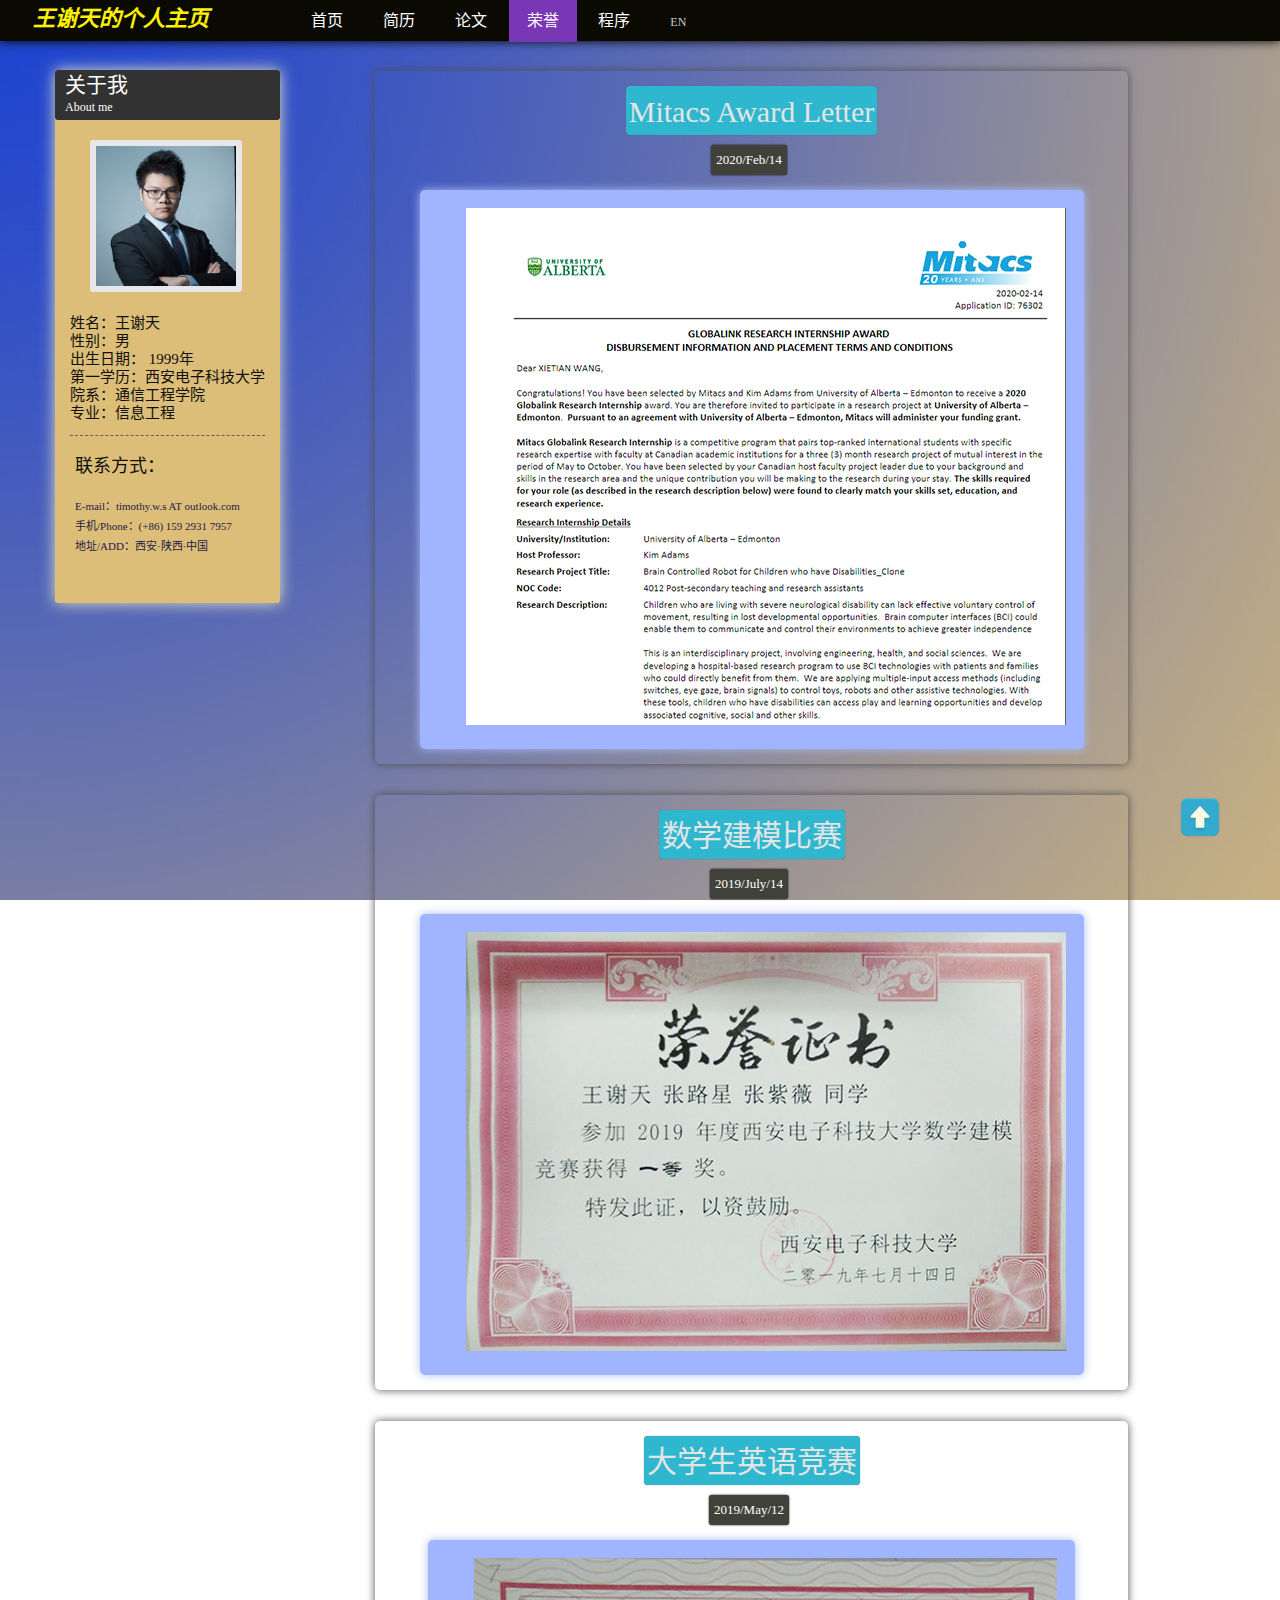
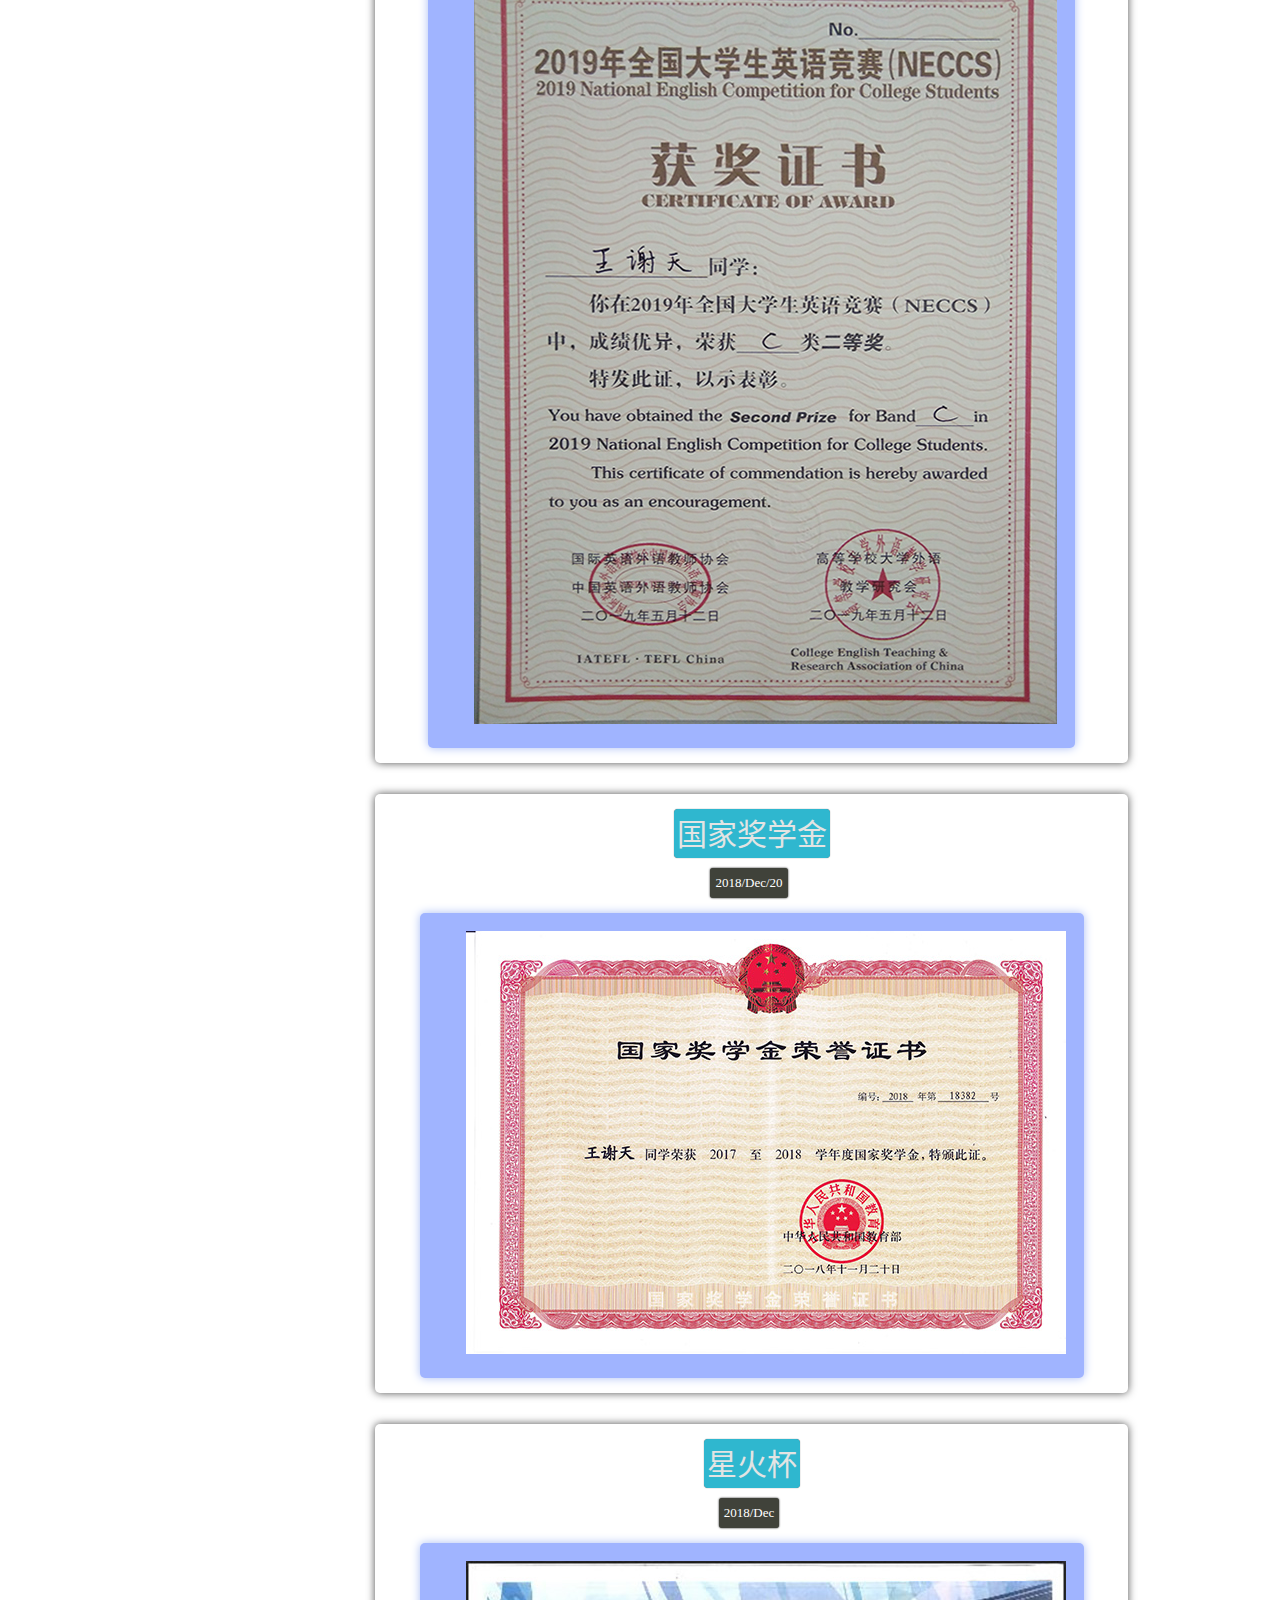
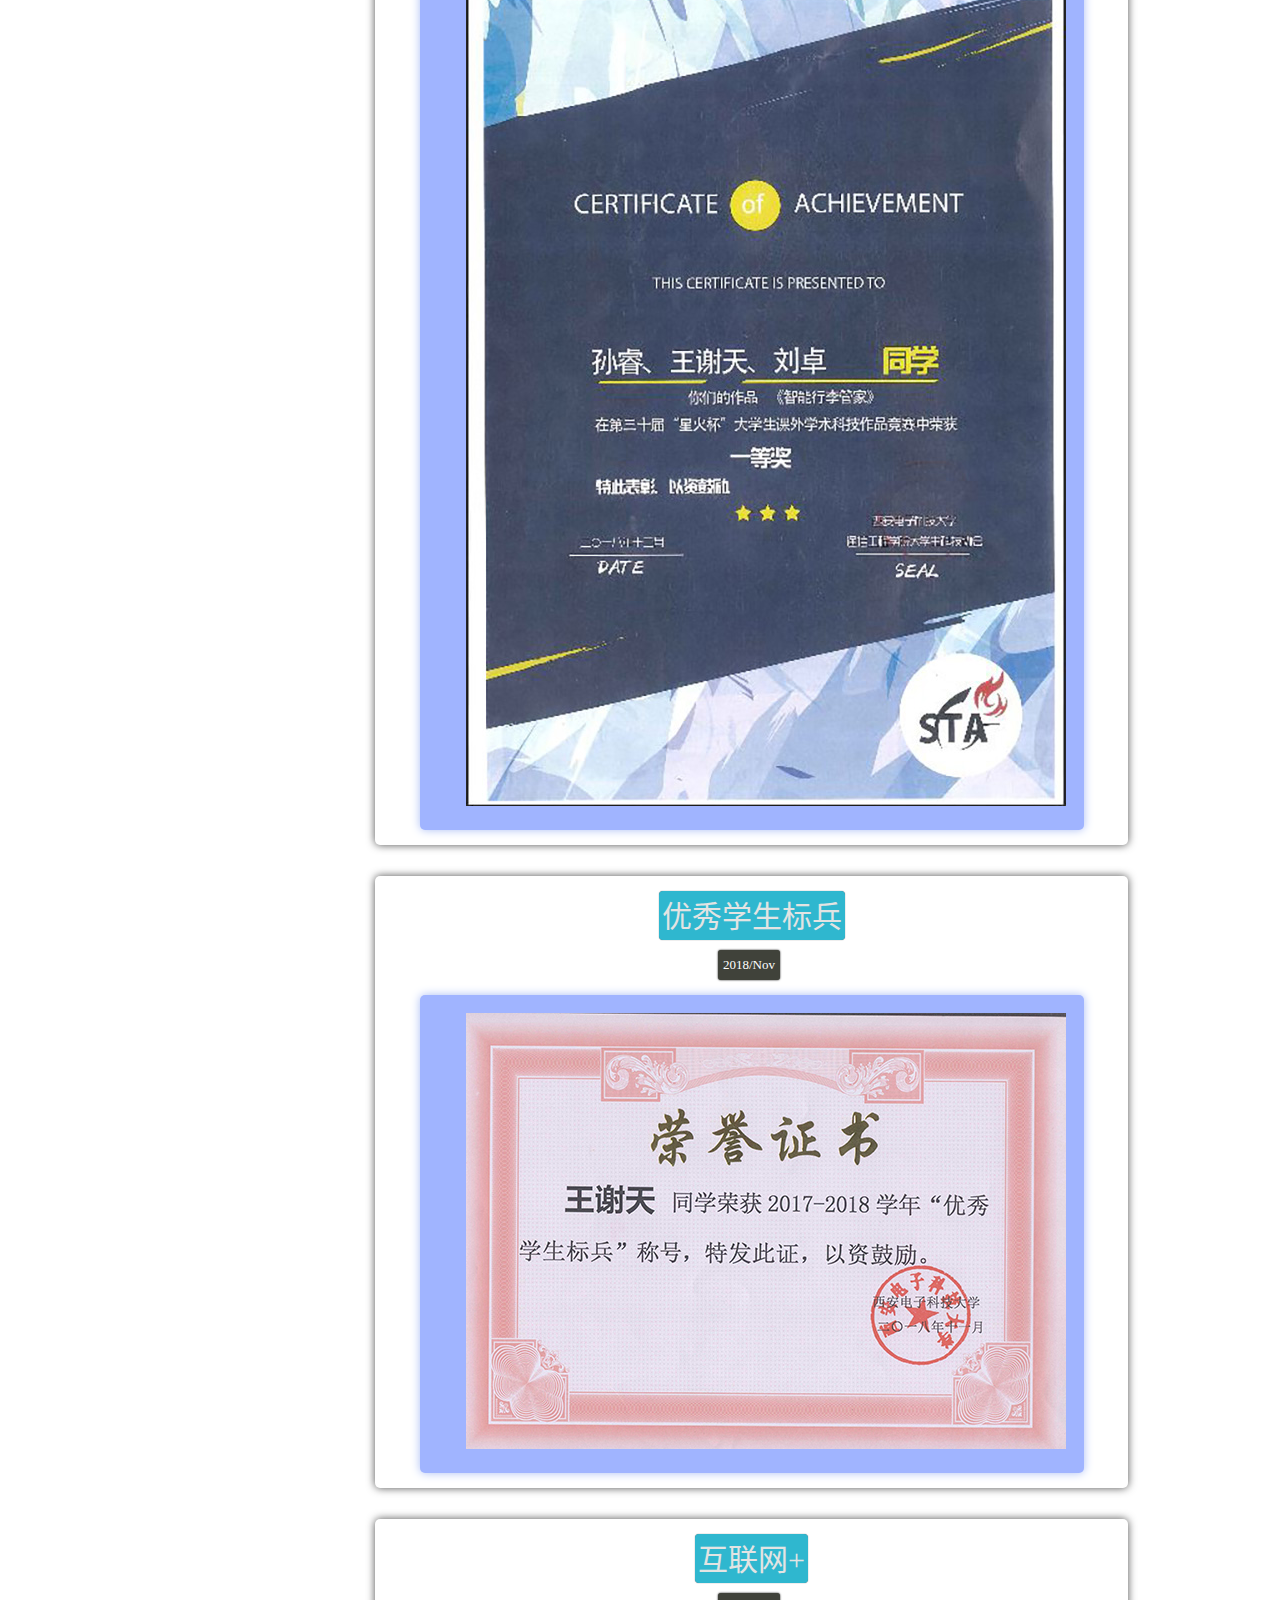
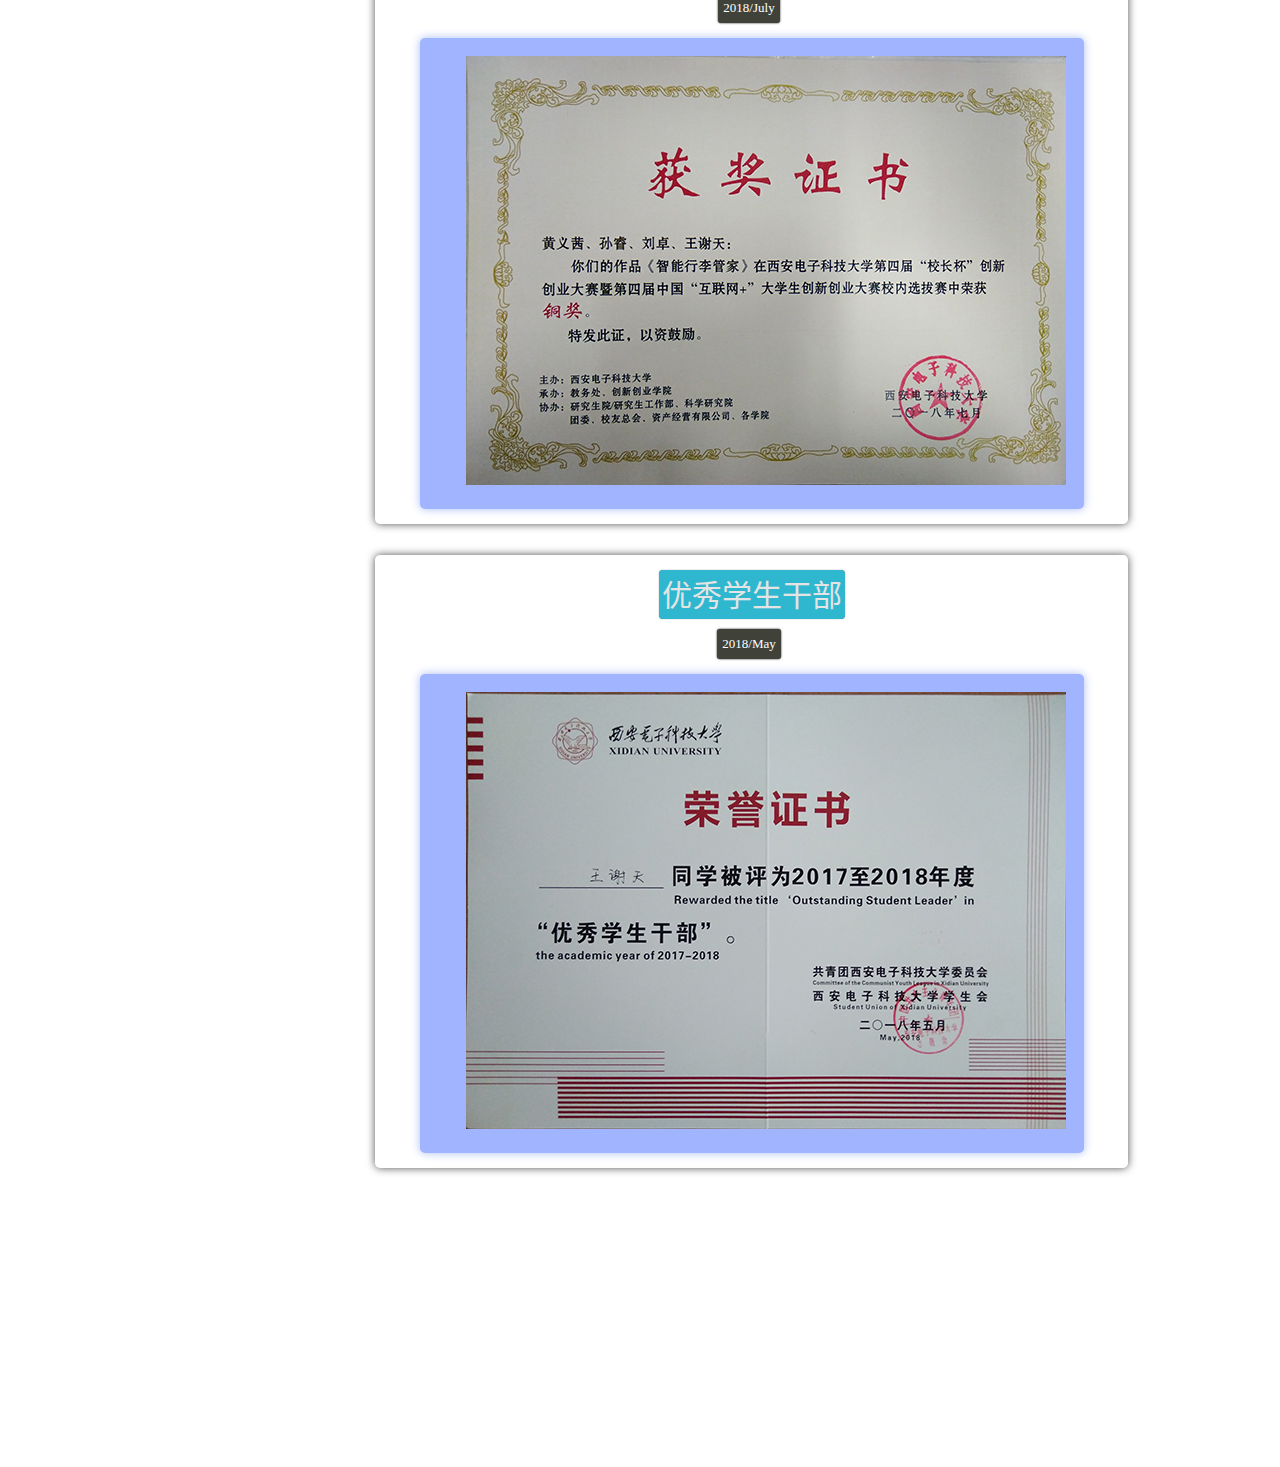
<file: honor.html>
<!DOCTYPE html>
<html>
<head>
	<title>王谢天的个人主页--荣誉展示</title>
    <meta http-equiv="Content-Type" content="text/html; charset=utf-8" />
    <meta http-equiv="Content-Language" content="zh-CN" />
    <meta name="Author" content="Timothy.Wang" /> 
    <meta name="Copyright" content="©王谢天" /> 
    <meta name="keywords" content="个人主页，西安电子科技大学王谢天，王谢天的个人主页" />
    <meta name="description" content="西安电子科技大学王谢天的个人主页" />
    <!-- <link rel="Shortcut Icon" href="网站.ico图标路径" /> -->
    <link type="text/css" rel="stylesheet" href="style.css" />
    <!-- <script type="text/javascript" src="motion.js"></script> -->
    <script type="text/javascript">
    	if(navigator.appName!="Netscape"){
    		alert("建议使用Netscape内核打开，否则部分内容可能无法正常显示\r\nStrongly suppose you using Netscape kernel, \r\notherwise this webpage might be resolved wrongly!") ;
    	}
    	
    	

    </script>
</head>
<body>
	<div id="top"></div>
	<div class="title">
		<div>
			<ul class="goto">
				<li class="titleme">&nbsp;&nbsp;&nbsp;&nbsp;&nbsp;&nbsp;王谢天的个人主页</li>
				<li class="goto"><a href="https://timothy-wangs.github.io/">首页</a></li>
				<li class="goto"><a href="https://timothy-wangs.github.io/cv.html">简历</a></li>
				<li class="goto"><a href="https://timothy-wangs.github.io/paper.html">论文</a></li>
				<li class="goto" style="background-color: rgb(121,54,181);"><a href="https://timothy-wangs.github.io/honor.html">荣誉</a></li>
				<li class="goto"><a href="https://timothy-wangs.github.io/code.html">程序</a></li>
				<li class="lgcg"><a href="javascript: void(window.open('http://translate.google.com/translate?u='+escape(location.href)+'&amp;langpair=zh-CN%7Cen', 'Chinese_to_English', 'resizable,scrollbars,status'))"> EN </a></li>
			</ul>
		</div>
	</div>
	<div class="leftlet">
		<ul class="head">
			<li class="head1">关于我</li>
			<li class="head2">About me</li>
		</ul>
		<ul class="letbrief">
			<li class="letportrait"><img src="portrait.jpg" alt="portrait"></li>
			<li>姓名：王谢天</li>
			<li>性别：男</li>
			<li>出生日期： 1999年</li>
			<li>第一学历：西安电子科技大学</li>
			<li>院系：通信工程学院</li>
			<li>专业：信息工程</li>
		</ul>
		<ul class="letconnect">
			<li class="contitle">联系方式：</li>
			<li>&nbsp;</li>
			<li>E-mail：timothy.w.s AT outlook.com</li>
			<li>手机/Phone：(+86) 159 2931 7957</li>
			<li>地址/ADD：西安·陕西·中国</li>
		</ul>
	</div>
	<div class="homebody">
		<ul class="bodypart">
			<!-- <ul class="bodycontainer" >
				<li class="contthead">一个简单的C语言程序</li>
				<p></p>
				<li class="conttlink1">2018/Jun/21</li> -->
				<!-- target="_blank"表示在新窗口中打开 -->
				<!-- <li class="conttlink2"><a href="#" target="_blank">导航</a></li> -->
				<!-- window.open(url,'_self');  //覆盖当前页面打开 -->
				<!-- <li class="bdcontent" onclick="window.open('#','_blank');"><p></p> -->
				<!-- <div>
				<p>一个简单的C语言示例，可以用做参考</p>
				<p>其实什么都没有的测试栏</p>
				</div>
				</li>
			</ul> -->

			<ul class="bodycontainer" >
				<li class="contthead">Mitacs Award Letter</li>
				<p></p>
				<li class="conttlink1">2020/Feb/14</li>
				<li class="bdcontent");"><div>
				<p>
					<img src="Honor\Mitacs.jpg" alt="Mitacs" >
				</p>
				</div>
				</li>
			</ul>
			<ul class="bodycontainer" >
				<li class="contthead">数学建模比赛</li>
				<p></p>
				<li class="conttlink1">2019/July/14</li>
				<li class="bdcontent");"><div>
				<p>
					<img src="Honor\数模2019.jpg" alt="数模-2019" >
				</p>
				</div>
				</li>
			</ul>
			<ul class="bodycontainer" >
				<li class="contthead">大学生英语竞赛</li>
				<p></p>
				<li class="conttlink1">2019/May/12</li>
				<li class="bdcontent");"><div>
				<p>
					<img src="Honor\大英竞赛2019.jpg" alt="NECCS-2019" >
				</p>
				</div>
				</li>
			</ul>
			<ul class="bodycontainer" >
				<li class="contthead">国家奖学金</li>
				<p></p>
				<li class="conttlink1">2018/Dec/20</li>
				<li class="bdcontent");"><div>
				<p>
					<img src="Honor\国奖2018.jpg" alt="国奖-2018" >
				</p>
				</div>
				</li>
			</ul>
			<ul class="bodycontainer" >
				<li class="contthead">星火杯</li>
				<p></p>
				<li class="conttlink1">2018/Dec</li>
				<li class="bdcontent");"><div>
				<p>
					<img src="Honor\星火杯2018.jpg" alt="星火杯-2018" >
				</p>
				</div>
				</li>
			</ul>
			<ul class="bodycontainer" >
				<li class="contthead">优秀学生标兵</li>
				<p></p>
				<li class="conttlink1">2018/Nov</li>
				<li class="bdcontent");"><div>
				<p>
					<img src="Honor\标兵2018.jpg" alt="标兵-2018" >
				</p>
				</div>
				</li>
			</ul>

			<ul class="bodycontainer" >
				<li class="contthead">互联网+</li>
				<p></p>
				<li class="conttlink1">2018/July</li>
				<li class="bdcontent");"><div>
				<p>
					<img src="Honor\互联网+2018.jpg" alt="互联网-2018" >
				</p>
				</div>
				</li>
			</ul>
			<ul class="bodycontainer" >
				<li class="contthead">优秀学生干部</li>
				<p></p>
				<li class="conttlink1">2018/May</li>
				<li class="bdcontent");"><div>
				<p>
					<img src="Honor\优秀学干2018.jpg" alt="学干-2018" >
				</p>
				</div>
				</li>
			</ul>
			
			
		</ul>
	</div>
	<div class="top">
		<a href="#top">
			<img src="up.png" width="80px" alt="back to top">
		</a>
	</div>

</body>

</html>
</file>
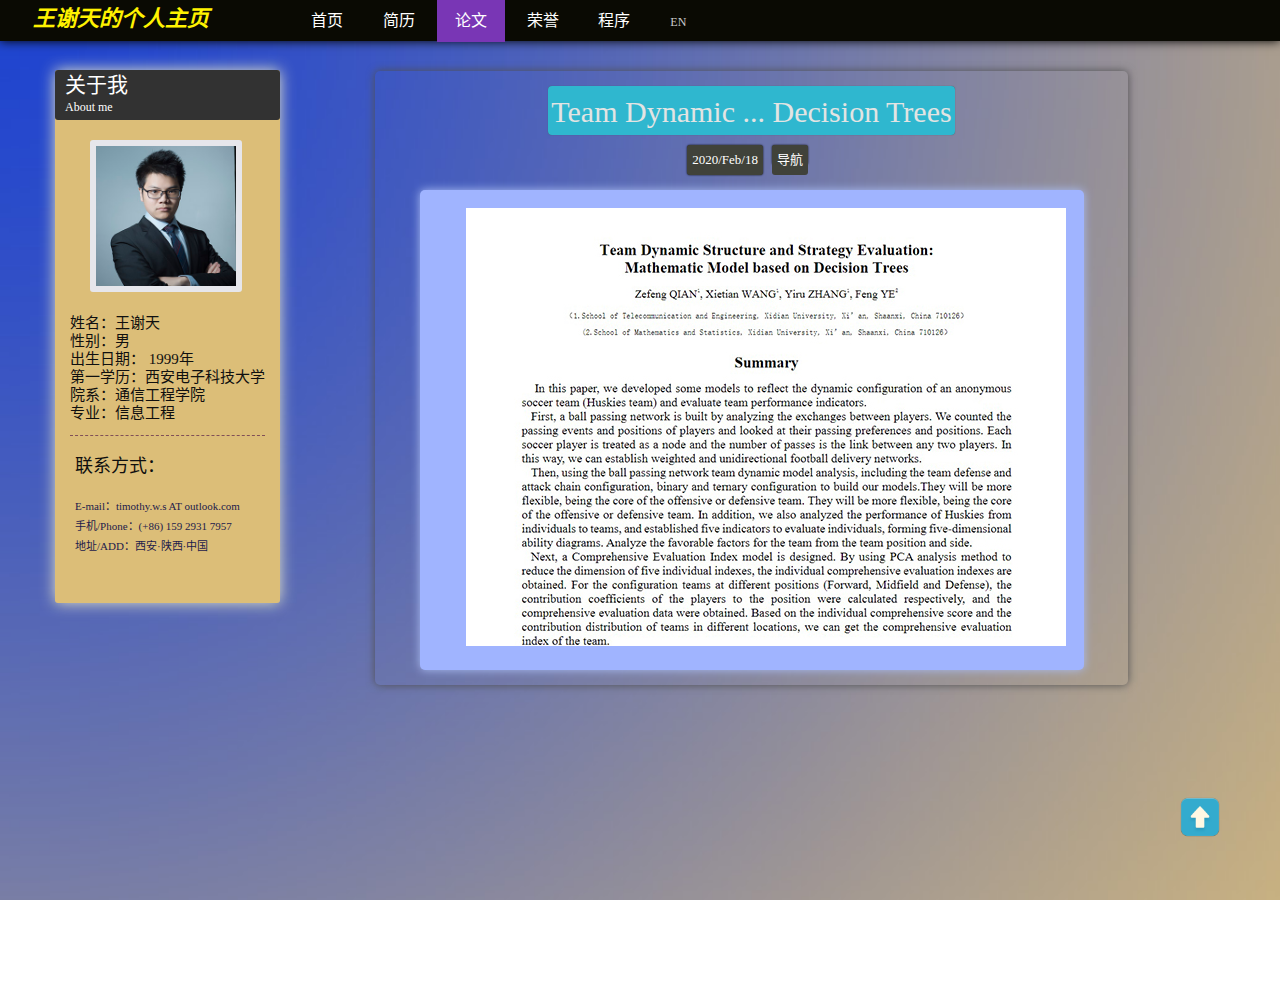
<file: paper.html>
<!DOCTYPE html>
<html>
<head>
	<title>王谢天的个人主页</title>
    <meta http-equiv="Content-Type" content="text/html; charset=utf-8" />
    <meta http-equiv="Content-Language" content="zh-CN" />
    <meta name="Author" content="Timothy.Wang" /> 
    <meta name="Copyright" content="©王谢天" /> 
    <meta name="keywords" content="个人主页，西安电子科技大学王谢天，王谢天的个人主页" />
    <meta name="description" content="西安电子科技大学王谢天的个人主页" />
    <!-- <link rel="Shortcut Icon" href="网站.ico图标路径" /> -->
    <link type="text/css" rel="stylesheet" href="style.css" />
    <!-- <script type="text/javascript" src="motion.js"></script> -->
    <script type="text/javascript">
    	if(navigator.appName!="Netscape"){
    		alert("建议使用Netscape内核打开，否则部分内容可能无法正常显示\r\nStrongly suppose you using Netscape kernel, \r\notherwise this webpage might be resolved wrongly!") ;
    	}
    	
    	

    </script>
</head>
<body>
	<div id="top"></div>
	<div class="title">
		<div>
			<ul class="goto">
				<li class="titleme">&nbsp;&nbsp;&nbsp;&nbsp;&nbsp;&nbsp;王谢天的个人主页</li>
				<li class="goto"><a href="https://timothy-wangs.github.io/">首页</a></li>
				<li class="goto"><a href="https://timothy-wangs.github.io/cv.html">简历</a></li>
				<li class="goto" style="background-color: rgb(121,54,181);"><a href="https://timothy-wangs.github.io/paper.html">论文</a></li>
				<li class="goto"><a href="https://timothy-wangs.github.io/honor.html">荣誉</a></li>
				<li class="goto"><a href="https://timothy-wangs.github.io/code.html">程序</a></li>
				<li class="lgcg"><a href="javascript: void(window.open('http://translate.google.com/translate?u='+escape(location.href)+'&amp;langpair=zh-CN%7Cen', 'Chinese_to_English', 'resizable,scrollbars,status'))"> EN </a></li>
			</ul>
		</div>
	</div>
	<div class="leftlet">
		<ul class="head">
			<li class="head1">关于我</li>
			<li class="head2">About me</li>
		</ul>
		<ul class="letbrief">
			<li class="letportrait"><img src="portrait.jpg" alt="portrait"></li>
			<li>姓名：王谢天</li>
			<li>性别：男</li>
			<li>出生日期： 1999年</li>
			<li>第一学历：西安电子科技大学</li>
			<li>院系：通信工程学院</li>
			<li>专业：信息工程</li>
		</ul>
		<ul class="letconnect">
			<li class="contitle">联系方式：</li>
			<li>&nbsp;</li>
			<li>E-mail：timothy.w.s AT outlook.com</li>
			<li>手机/Phone：(+86) 159 2931 7957</li>
			<li>地址/ADD：西安·陕西·中国</li>
		</ul>
	</div>
	<div class="homebody">
		<ul class="bodypart">
			
			<ul class="bodycontainer" >
				<li class="contthead">Team Dynamic ... Decision Trees</li>
				<p></p>
				<li class="conttlink1">2020/Feb/18</li>
				<li class="conttlink2"><a href="Paper\Team Dynamic ... Decision Trees.pdf" target="_blank">导航</a></li>
				<li class="bdcontent" onclick="window.open('Paper\\Team Dynamic ... Decision Trees.pdf','_blank');"><div>
				<p>
					<img src="Paper\Team Dynamic ... Decision Trees.jpg" alt="Team Dynamic ... Decision Trees" >
				</p>
				</div>
				</li>
			</ul>
			
		</ul>
	</div>
	<div class="top">
		<a href="#top">
			<img src="up.png" width="80px" alt="back to top">
		</a>
	</div>

</body>

</html>
</file>
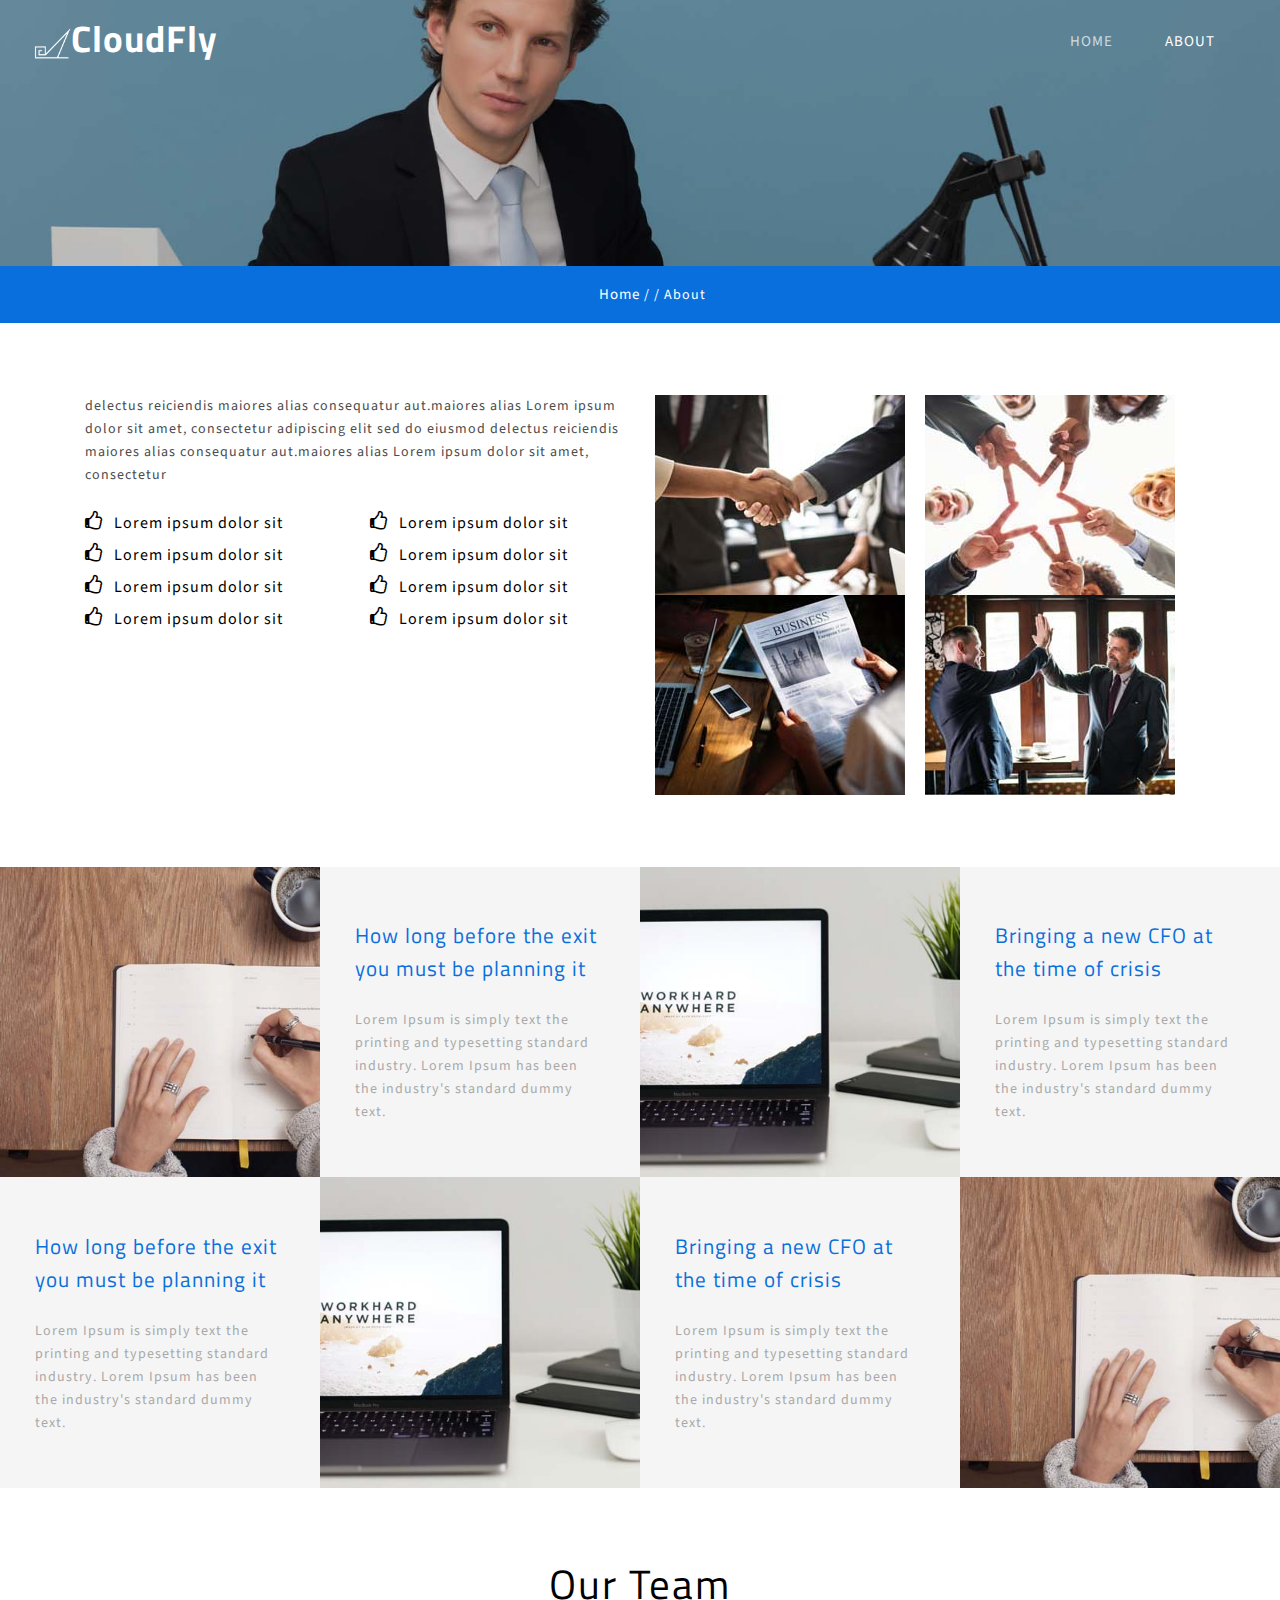
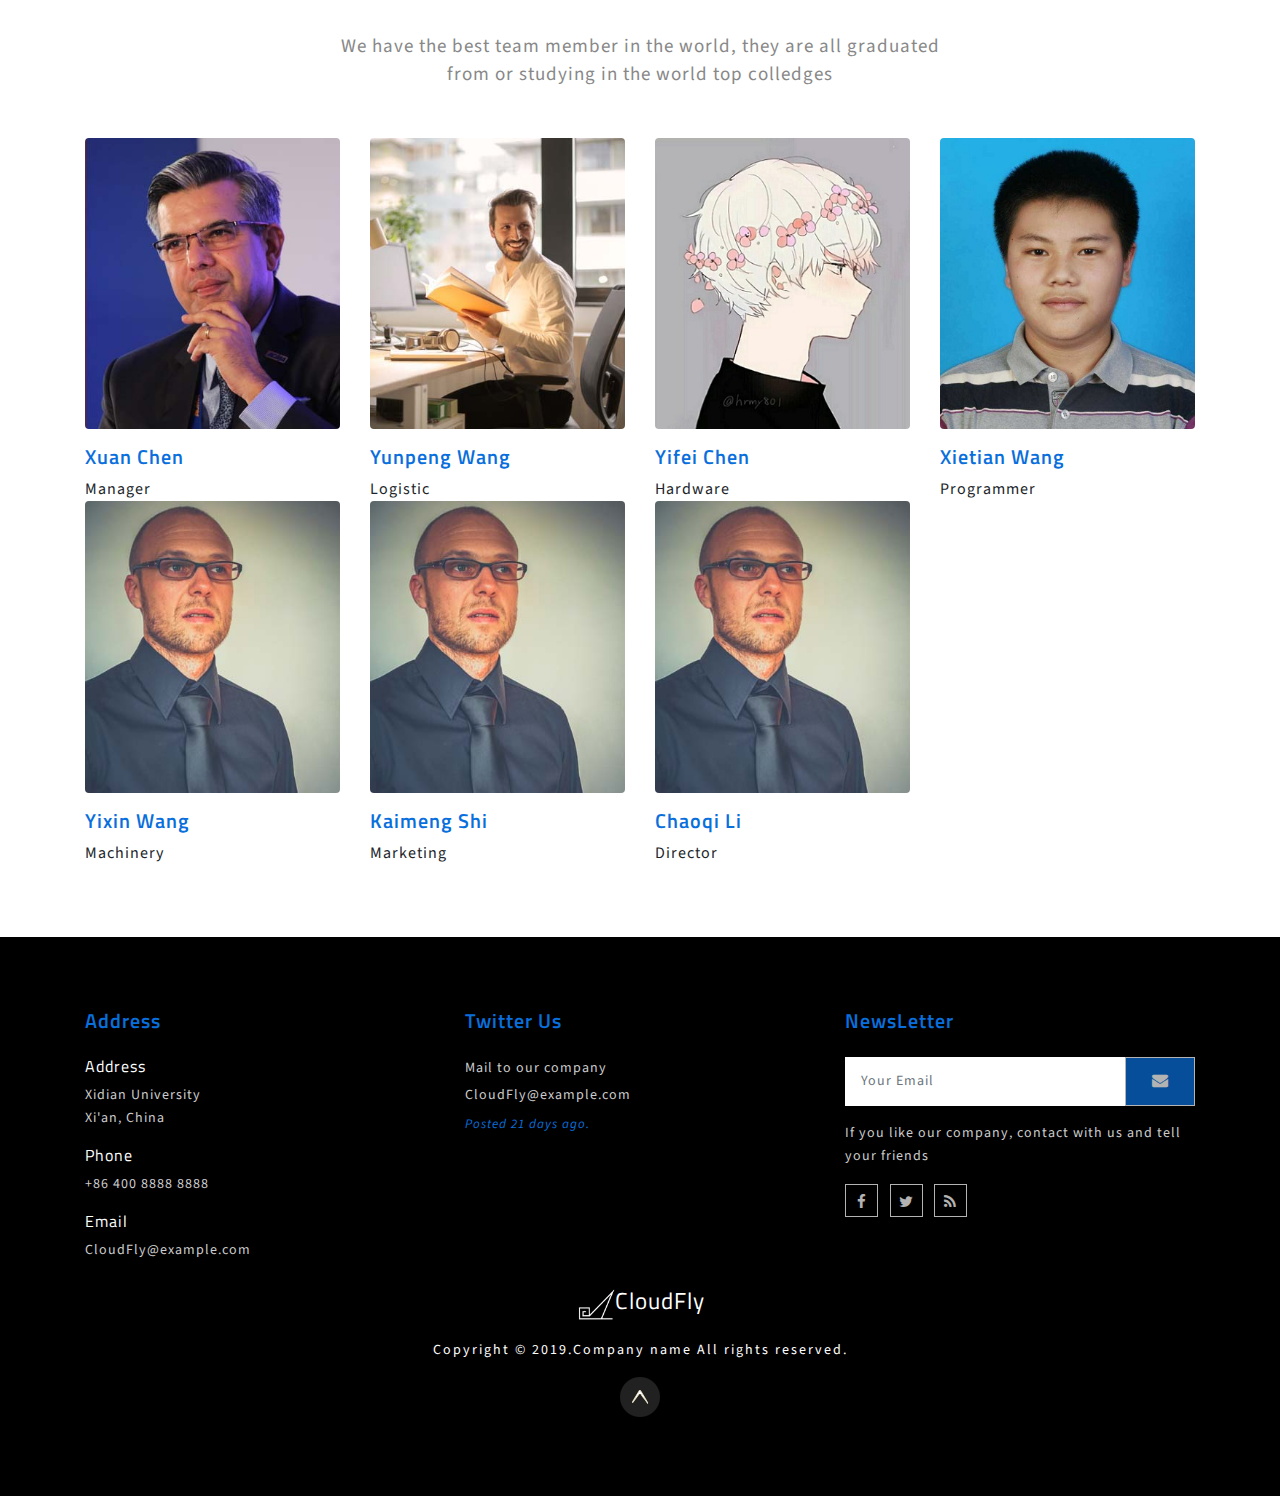
<file: Co/about.html>
<!DOCTYPE html>
<html lang="zxx">
   <head>
      <title>CloudFly Co. about</title>
      <!--meta tags -->
      <meta charset="UTF-8">
      <meta name="viewport" content="width=device-width, initial-scale=1">
      <meta name="keywords" content="" />
      <script>
         addEventListener("load", function () {
         	setTimeout(hideURLbar, 0);
         }, false);
         
         function hideURLbar() {
         	window.scrollTo(0, 1);
         }
      </script>
      <!--//meta tags ends here-->
      <!--booststrap-->
      <link href="css/bootstrap.min.css" rel="stylesheet" type="text/css" media="all">
      <!--//booststrap end-->
      <!-- font-awesome icons -->
      <link href="css/font-awesome.min.css" rel="stylesheet">
      <!-- //font-awesome icons -->
      <!--stylesheets-->
      <link href="css/style.css" rel='stylesheet' type='text/css' media="all">
      <!--//stylesheets-->
      <link href="http://fonts.googleapis.com/css?family=Titillium+Web:400,600,700" rel="stylesheet">
      <link href="http://fonts.googleapis.com/css?family=Source+Sans+Pro:300,400,600" rel="stylesheet">
   </head>
   <body>
      <div class="banner-inner" id="home">
         <!-- header -->
         <div class="headder-top">
            <div class="container-fluid">
               <!-- nav -->
               <nav >
                  <div id="logo">
                     <h1><a class="" href="index.html"><img src="images/logo_sim.png" class="my-icon">CloudFly</a></h1>
                  </div>
                  <label for="drop" class="toggle">Menu</label>
                  <input type="checkbox" id="drop">
                  <ul class="menu mt-2">
                     <li><a href="index.html">Home</a></li>
                     <li class="mx-lg-3 mx-md-2 my-md-0 my-1"><a class="active" href="about.html">About</a></li>
                  </ul>
               </nav>
               <!-- //nav -->
            </div>
         </div>
         <!-- //header -->
      </div>
      <!-- page details -->
      <div class="using-border py-3">
         <div class="inner_breadcrumb  ml-4">
            <ul class="short_ls">
               <li>
                  <a href="index.html">Home</a>
                  <span>/ /</span>
               </li>
               <li>About</li>
            </ul>
         </div>
      </div>
      <!-- //page details -->
      <!-- about -->
      <section class="about py-lg-4 py-md-3 py-sm-3 py-3">
         <div class="container py-lg-5 py-md-4 py-sm-4 py-3">
            <div class="row">
               <div class="col-lg-6 col-md-7 about-middle-txt">
                  <div class="wthree-about-two">
                     <p>delectus reiciendis maiores alias consequatur aut.maiores alias Lorem ipsum dolor sit amet, consectetur adipiscing elit sed do eiusmod delectus reiciendis maiores alias consequatur aut.maiores alias Lorem ipsum dolor sit amet, consectetur</p>
                  </div>
                  <div class="row mt-lg-4 mt-3">
                     <div class="col-lg-6 col-md-6 col-sm-6 abut-icon-mid">
                        <div class="list-icon-txt">
                           <ul>
                              <li class="pb-2">
                                 <span class="fa fa-thumbs-o-up" aria-hidden="true"></span> 
                                 <p>Lorem ipsum dolor sit </p>
                              </li>
                              <li class="pb-2">
                                 <span class="fa fa-thumbs-o-up" aria-hidden="true"></span> 
                                 <p>Lorem ipsum dolor sit </p>
                              </li>
                              <li class="pb-2">
                                 <span class="fa fa-thumbs-o-up" aria-hidden="true"></span> 
                                 <p>Lorem ipsum dolor sit </p>
                              </li>
                              <li>
                                 <span class="fa fa-thumbs-o-up" aria-hidden="true"></span> 
                                 <p>Lorem ipsum dolor sit </p>
                              </li>
                           </ul>
                        </div>
                     </div>
                     <div class="col-lg-6 col-md-6 col-sm-6 abut-icon-mid">
                        <div class="list-icon-txt">
                           <ul>
                              <li class="pb-2">
                                 <span class="fa fa-thumbs-o-up" aria-hidden="true"></span> 
                                 <p>Lorem ipsum dolor sit </p>
                              </li>
                              <li class="pb-2">
                                 <span class="fa fa-thumbs-o-up" aria-hidden="true"></span> 
                                 <p>Lorem ipsum dolor sit </p>
                              </li>
                              <li class="pb-2">
                                 <span class="fa fa-thumbs-o-up" aria-hidden="true"></span> 
                                 <p>Lorem ipsum dolor sit </p>
                              </li>
                              <li>
                                 <span class="fa fa-thumbs-o-up" aria-hidden="true"></span> 
                                 <p>Lorem ipsum dolor sit </p>
                              </li>
                           </ul>
                        </div>
                     </div>
                  </div>
               </div>
               <div class="col-lg-6 col-md-5 about-middle-txt">
                  <div class="img-cols-grid row">
                     <div class="col-lg-6 col-md-6 col-sm-6 pr-0 color-img-cols">
                        <img src="images/a1.jpg" alt="" class="img-fluid">
                     </div>
                     <div class="col-lg-6 col-md-6 col-sm-6 pl-0 color-img-cols">
                        <img src="images/a2.jpg" alt="" class="img-fluid">
                     </div>
                     <div class="col-lg-6 col-md-6 col-sm-6 pr-0 color-img-cols">
                        <img src="images/a3.jpg" alt="" class="img-fluid">
                     </div>
                     <div class="col-lg-6 col-md-6 col-sm-6 pl-0 color-img-cols">
                        <img src="images/a4.jpg" alt="" class="img-fluid">
                     </div>
                  </div>
               </div>
            </div>
         </div>
      </section>
      <!--//about -->
      <!-- bussiness-tip -->
      <section class="busness-tip" id="busness-tip">
         <div class="container-fluid">
            <div class="row">
               <div class="col-lg-3 col-md-6 col-sm-6 busness-tip-one pl-sm-0">
               </div>
               <div class="col-lg-3 col-md-6 col-sm-6 mid-text-info">
                  <h4 class="mb-lg-4 mb-3">How long before the exit you must be planning it</h4>
                  <p>Lorem Ipsum is simply text the printing and typesetting standard industry. Lorem Ipsum has been the industry's standard
                     dummy text.
                  </p>
               </div>
               <div class="col-lg-3 col-md-6 col-sm-6 busness-tip-two pr-sm-0">
               </div>
               <div class="col-lg-3 col-md-6 col-sm-6 mid-text-info">
                  <h4 class="mb-lg-4 mb-3">Bringing a new CFO at the time of crisis</h4>
                  <p>Lorem Ipsum is simply text the printing and typesetting standard industry. Lorem Ipsum has been the industry's standard
                     dummy text.
                  </p>
               </div>
            </div>
            <div class="row">
               <div class="col-lg-3 col-md-6 col-sm-6 mid-text-info">
                  <h4 class="mb-lg-4 mb-3">How long before the exit you must be planning it</h4>
                  <p>Lorem Ipsum is simply text the printing and typesetting standard industry. Lorem Ipsum has been the industry's standard
                     dummy text.
                  </p>
               </div>
               <div class="col-lg-3 col-md-6 col-sm-6 busness-tip-two pr-sm-0">
               </div>
               <div class="col-lg-3 col-md-6 col-sm-6 mid-text-info">
                  <h4 class="mb-lg-4 mb-3">Bringing a new CFO at the time of crisis</h4>
                  <p>Lorem Ipsum is simply text the printing and typesetting standard industry. Lorem Ipsum has been the industry's standard
                     dummy text.
                  </p>
               </div>
               <div class="col-lg-3 col-md-6 col-sm-6 busness-tip-one pl-sm-0">
               </div>
            </div>
         </div>
      </section>
      <!--//bussiness-tip -->
      <!-- team -->
      <section class="team py-lg-4 py-md-3 py-sm-3 py-3">
         <div class="container py-lg-5 py-md-4 py-sm-4 py-3">
            <h3 class="title text-center mb-md-4 mb-sm-3 mb-3 mb-2">Our Team</h3>
            <div class="title-wls-text text-center mb-lg-5 mb-md-4 mb-sm-4 mb-3">
               <p >We have the best team member in the world, they are all graduated from or studying in the world top colledges </p>
            </div>
            <div class="row">
               <div class="col-lg-3 col-md-6 col-sm-6 team-row-grid">
                  <div class="team-grid">
                     <div class="team-image mb-3">
                        <img src="images/t1.jpg" alt="" class="img-fluid">
                        <div class="social-icons">
                           <a href="#"><span class="fa fa-facebook" aria-hidden="true"></span></a>
                           <a href="#"><span class="fa fa-twitter" aria-hidden="true"></span></a>
                           <a href="#"><span class="fa fa-linkedin" aria-hidden="true"></span></a>
                           <a href="#"><span class="fa fa-google-plus" aria-hidden="true"></span></a>
                        </div>
                     </div>
                     <h4>Xuan Chen</h4>
                     <p class="mt-2">Manager</p>
                  </div>
               </div>
               <div class="col-lg-3 col-md-6 col-sm-6 team-row-grid">
                  <div class="team-grid">
                     <div class="team-image mb-3">
                        <img src="images/t2.jpg" alt="" class="img-fluid">
                        <div class="social-icons">
                           <a href="#"><span class="fa fa-facebook" aria-hidden="true"></span></a>
                           <a href="#"><span class="fa fa-twitter" aria-hidden="true"></span></a>
                           <a href="#"><span class="fa fa-linkedin" aria-hidden="true"></span></a>
                           <a href="#"><span class="fa fa-google-plus" aria-hidden="true"></span></a>
                        </div>
                     </div>
                     <h4>Yunpeng Wang</h4>
                     <p class="mt-2">Logistic</p>
                  </div>
               </div>
               <div class="col-lg-3 col-md-6 col-sm-6 team-row-grid">
                  <div class="team-grid">
                     <div class="team-image mb-3">
                        <img src="images/t3.jpg" alt="" class="img-fluid">
                        <div class="social-icons">
                           <a href="#"><span class="fa fa-facebook" aria-hidden="true"></span></a>
                           <a href="#"><span class="fa fa-twitter" aria-hidden="true"></span></a>
                           <a href="#"><span class="fa fa-linkedin" aria-hidden="true"></span></a>
                           <a href="#"><span class="fa fa-google-plus" aria-hidden="true"></span></a>
                        </div>
                     </div>
                     <h4>Yifei Chen</h4>
                     <p class="mt-2">Hardware</p>
                  </div>
               </div>
               <div class="col-lg-3 col-md-6 col-sm-6 team-row-grid">
                  <div class="team-grid ">
                     <div class="team-image mb-3">
                        <img src="images/t4.jpg" alt="" class="img-fluid">
                        <div class="social-icons">
                           <a href="#"><span class="fa fa-facebook" aria-hidden="true"></span></a>
                           <a href="#"><span class="fa fa-twitter" aria-hidden="true"></span></a>
                           <a href="#"><span class="fa fa-linkedin" aria-hidden="true"></span></a>
                           <a href="#"><span class="fa fa-google-plus" aria-hidden="true"></span></a>
                        </div>
                     </div>
                     <h4>Xietian Wang</h4>
                     <p class="mt-2">Programmer</p>
                  </div>
               </div>
               <div class="col-lg-3 col-md-6 col-sm-6 team-row-grid">
                  <div class="team-grid ">
                     <div class="team-image mb-3">
                        <img src="images/t5.jpg" alt="" class="img-fluid">
                        <div class="social-icons">
                           <a href="#"><span class="fa fa-facebook" aria-hidden="true"></span></a>
                           <a href="#"><span class="fa fa-twitter" aria-hidden="true"></span></a>
                           <a href="#"><span class="fa fa-linkedin" aria-hidden="true"></span></a>
                           <a href="#"><span class="fa fa-google-plus" aria-hidden="true"></span></a>
                        </div>
                     </div>
                     <h4>Yixin Wang</h4>
                     <p class="mt-2">Machinery</p>
                  </div>
               </div>
               <div class="col-lg-3 col-md-6 col-sm-6 team-row-grid">
                  <div class="team-grid ">
                     <div class="team-image mb-3">
                        <img src="images/t6.jpg" alt="" class="img-fluid">
                        <div class="social-icons">
                           <a href="#"><span class="fa fa-facebook" aria-hidden="true"></span></a>
                           <a href="#"><span class="fa fa-twitter" aria-hidden="true"></span></a>
                           <a href="#"><span class="fa fa-linkedin" aria-hidden="true"></span></a>
                           <a href="#"><span class="fa fa-google-plus" aria-hidden="true"></span></a>
                        </div>
                     </div>
                     <h4>Kaimeng Shi</h4>
                     <p class="mt-2">Marketing</p>
                  </div>
               </div>
               <div class="col-lg-3 col-md-6 col-sm-6 team-row-grid">
                  <div class="team-grid ">
                     <div class="team-image mb-3">
                        <img src="images/t7.jpg" alt="" class="img-fluid">
                        <div class="social-icons">
                           <a href="#"><span class="fa fa-facebook" aria-hidden="true"></span></a>
                           <a href="#"><span class="fa fa-twitter" aria-hidden="true"></span></a>
                           <a href="#"><span class="fa fa-linkedin" aria-hidden="true"></span></a>
                           <a href="#"><span class="fa fa-google-plus" aria-hidden="true"></span></a>
                        </div>
                     </div>
                     <h4>Chaoqi Li</h4>
                     <p class="mt-2">Director</p>
                  </div>
               </div>
            </div>
         </div>
      </section>
      <!-- //team -->
      <!-- footer -->
     <!-- footer -->
      <footer class="py-lg-4 py-md-3 py-sm-3 py-3">
         <div class="container py-lg-5 py-md-5 py-sm-4 py-3">
            <div class="row ">
               <div class="footer-info-bottom col-lg-4 col-md-3">
                  <h4 class="pb-lg-4 pb-md-3 pb-3">Address</h4>
                  <div class="bottom-para ">
                     <div class="footer-office-hour">
                        <ul>
                           <li class="mb-2">
                              <h6>Address</h6>
                           </li>
                           <li>
                              <p>Xidian University<br>Xi'an, China</p>
                           </li>
                        </ul>
                        <ul>
                           <li class="mb-2 mt-3">
                              <h6>Phone</h6>
                           </li>
                           <li>
                              <p>+86 400 8888 8888</p>
                           </li>
                           <li class="mb-2 mt-3">
                              <h6>Email</h6>
                           </li>
                           <li>
                              <p><a href="mailto:CloudFly@example.com">CloudFly@example.com</a></p>
                           </li>
                        </ul>
                     </div>
                  </div>
               </div>
               <div class="footer-info-bottom col-lg-4 col-md-4">
                  <h4 class="pb-lg-4 pb-md-3 pb-3">Twitter Us</h4>
                  <div class="footer-office-hour">
                     <ul>
                        <li>
                           <p>Mail to our company</p>
                        </li>
                        <li class="my-1">
                           <p><a href="mailto:CloudFly@example.com">CloudFly@example.com</a></p>
                        </li>
                        <li class="mb-3"><span>Posted 21 days ago.</span></li>
                     </ul>
                  </div>
               </div>
               <div class="footer-info-bottom col-lg-4 col-md-5">
                  <h4 class="pb-lg-4 pb-md-3 pb-3">NewsLetter</h4>
                  <div class="newsletter">
                     <form action="#" method="post" class="d-flex">
                        <input type="email" name="Your Email" class="form-control" placeholder="Your Email" required="">
                        <button class="btn1">
                        <span class="fa fa-envelope" aria-hidden="true"></span>
                        </button>
                     </form>
                  </div>
                  <div class="footer-office-hour mt-3">
                     <p>If you like our company, contact with us and tell your friends</p>
                  </div>
                  <div class="icons mt-3 ">
                     <ul>
                        <li><a href="#"><span class="fa fa-facebook"></span></a></li>
                        <li><a href="#"><span class="fa fa-twitter"></span></a></li>
                        <li><a href="#"><span class="fa fa-rss"></span></a></li>
                     </ul>
                  </div>
               </div>
            </div>
            <div class="footer-main-grid txt-center my-3">
               <!-- <h2><a class="" href="#home"><span class="fa fa-ravelry mr-2" aria-hidden="true"></span>CloudFly</a></h2> -->
               <h2><a class="" href="#home"><img src="images/logo_sim.png" class="my-icon">CloudFly</a></h2>
            </div>
            <div class="footer-main txt-center ">
               <p> 
                  Copyright &copy; 2019.Company name All rights reserved.
               </p>
            </div>
            <!-- move icon -->
            <div class="txt-center">
               <a href="#home" class="move-top txt-center mt-3"></a>
            </div>
            <!--//move icon -->
         </div>
      </footer>
      <!--//footer -->
     </body>
     </html>
</file>
<file: style.css>
/*初始化部分*/

body,div,dl,dt,dd,ul,ol,li,h1,h2,h3,h4,h5,h6,pre,code,form,fieldset,legend,input,button,textarea,p,blockquote,th,td { margin:0; padding:0; }
body { background:#fff; color:#555; font-size:14px; font-family: Verdana, Arial, Helvetica, sans-serif; }
td,th,caption { font-size:14px; }
h1, h2, h3, h4, h5, h6 { font-weight:normal; font-size:100%; }
address, caption, cite, code, dfn, em, strong, th, var { font-style:normal; font-weight:normal;}
a { color:#555; text-decoration:none; }
a:hover { text-decoration:none; }
img { border:none; }
ol,ul,li { list-style:none; }
input, textarea, select, button { font:14px Verdana,Helvetica,Arial,sans-serif; }
table { border-collapse:collapse; }
html {overflow-y: scroll;} 
.clearfix:after {content: "."; display: block; height:0; clear:both; visibility: hidden;}
.clearfix { *zoom:1; }

/*初始化结束*/
/*设置主体部分*/
body{
	background-image: url(bg.jpg);
	/*background-color: rgb(200,200,255);*/
	background-attachment: fixed;
	background-repeat: no-repeat;
	background-position: 0% 0%;
	background-size: cover;
	width: 100vw;
	height: 100vh;
}

/*主体内容设置结束*/
/*设置题头*/
div.title{
	display: inline-block;
	width: 100vw;
	min-width: 900px;
	height: 41px;
	line-height: 41px;
	border: 0px;
	padding: 0px;
	text-align: left;
	background-color: rgb(10,10,3);
	box-shadow: 0px 0px 10px #000;
}
div.title ul.goto,li.goto{
	display: inline-block;
}
/*设置左侧修饰块*/
div.title li.titleme{
	display: inline-block;
	height: 41px;
	line-height: 41px;
	font:italic bold 22px 汉仪菱心体简,楷体,KaiTi,微软雅黑,Microsoft YaHei,SimHei,SimSun;
	color: rgb(255,242,0);
	margin-right: 80px;
}
/*设置导航栏*/
div.title li.goto a{
	display: inline-block;
	height: 41px;
	padding: 0px 18px;
	font-size: 16px;
	text-align: center;
	font-style: normal;
	font-weight:lighter;
	font-family: 微软雅黑,Microsoft YaHei,SimHei,SimSun;
	line-height: 41px;
}
div.title li.goto a:link{
	text-decoration: none;
	opacity: 1;
	color: #fff;
	transition: background-color 0.22s;
}
div.title li.goto a:visited{
	opacity: 1;
	text-decoration: none;
	color: #fff;
}
div.title li.goto a:hover{
	opacity: 1;
	text-decoration: none;
	background-color: rgb(121,54,181);
	color: #fff;
}
div.title li.lgcg{
	display: inline-block;
	height: 41px;
	padding: 0px 18px;
	font-size: 12px;
	text-align: center;
	font-style: normal;
	font-weight:lighter;
	font-family: 微软雅黑,Microsoft YaHei,SimHei,SimSun;
	line-height: 41px;
}
div.title li.lgcg a{
	color: #ccc;
}
/*题头设置结束*/
/*设置左侧栏*/
div.leftlet{
	display: inline-block;
	width: 225px;
	height: 533px;
	position: absolute;
	top: 40px;
	left: 25px; 
	border: 0px ;
	padding: 0px;
	margin: 30px;
	border-radius: 3px;
	background-color: rgb(220,190,120);
	text-align: left;
	box-shadow: 0px 0px 15px #e5e5c8;
}
/*设置左侧栏标题*/
div.leftlet ul.head{
	display: inline-block;
	width: 215px;
	height: 50px;
	padding-left: 10px;
	border-radius: 3px;
	text-align: left;
	font-style: normal;
	font-weight:normal;
	font-family: 微软雅黑,Microsoft YaHei,SimHei,SimSun;
	line-height: 30px;
	background-color:rgb(50,50,50);
	color: white;
}
div.leftlet ul.head li.head1{
	font-size: 21px;
	text-align: left;
	font-style: normal;
	font-weight:lighter;
	font-family: 微软雅黑,Microsoft YaHei,SimHei,SimSun;
	line-height: 30px;
}
div.leftlet ul.head li.head2{
	font-size: 12px;
	text-align: left;
	font-style: normal;
	font-weight:lighter;
	font-family: "Calibri",Times New Roman,;
	line-height: 15px;
}
/*设置左侧栏头像*/
div.leftlet ul.letbrief li.letportrait img{
	width: 140px;
	margin-left: 20px;
	margin-top: 5px;
	margin-bottom: 18px;
	border: 6px solid rgb(230,230,235);
	border-radius: 3px;
}
/*设置左侧栏简介*/
div.leftlet ul.letbrief{
	border-bottom: 1px dashed rgb(128,80,87);
	margin: 15px;
	padding: 0px;
	padding-top: 0px;
	padding-bottom: 40px;
	height: 260px;
	font:normal lighter 15px/18px 微软雅黑,Microsoft YaHei,SimHei,SimSun;
	color: rgb(15,15,15);
}
/*设置左侧栏联系方式*/
div.leftlet ul.letconnect li.contitle{
	font:normal lighter 18px/20px 微软雅黑,Microsoft YaHei,SimHei,SimSun;
	color: rgb(15,15,15);
}
div.leftlet ul.letconnect{
	margin: 20px;
	padding: 0px;
	padding-top: 0px;
	padding-bottom: 30px;
	height: 260px;
	font:normal lighter 11px/20px 微软雅黑,Microsoft YaHei,SimHei,SimSun;
	color: rgb(28,32,75);
}
/*左侧栏设置结束*/
/*设置正文部分*/
div.homebody ul.bodypart{
	display: inline-block;
	width: 752px;
	position: relative;
	left: 350px;
	/*top: 40px;*/
	border: 0px ;
	padding: 15px;
	padding-top:0;
	margin-top: 30px;
	margin-bottom: 250px;
	margin-left: 10px;
	border-radius: 3px;
	background-color: rgb(200,200,200，0);
	text-align: center;	
}
div.homebody ul.bodypart ul.bodycontainer{
	display: inline-block;
	width: 723px;
	float: left;
	border: 0px ;
	padding: 15px;
	margin-bottom: 31px;
	border-radius: 5px;
	background-color: rgb(210,210,240,0);
	box-shadow:  0px 0px 8px #505050;
	transition: box-shadow 0.16s;
}
div.homebody ul.bodypart ul.bodycontainer:hover{

	box-shadow:  0px 0px 40px #505050;
}
div.homebody ul.bodypart ul.bodycontainer li.contthead{
	display: inline-block;
	height: 43px;
	margin-top: 0px;
	padding: 3px;
	border-radius: 4px;
	background-color: rgb(47,183,207);
	text-align: center;
	font:normal normal 30px/45px 微软雅黑,Microsoft YaHei,SimHei,SimSun;
	box-shadow:  0px 0px 1px #505050;
	color: rgb(227,228,227);
}
div.homebody ul.bodypart ul.bodycontainer li.conttlink1{
	display: inline-block;
	height: 20px;
	line-height: 20px;
	margin-right: 5px;
	margin-top: 10px;
	padding: 5px;
	border-radius: 3px;
	background-color: rgb(64,66,58);
	text-align: center;
	font:normal lighter 13px/20px 微软雅黑,Microsoft YaHei,SimHei,SimSun;
	color: rgb(255,255,255);
	box-shadow:  0px 0px 2px #000;
	transition: background-color 0.22s;
}
div.homebody ul.bodypart ul.bodycontainer li.conttlink1:hover{
	background-color: rgb(180,100,100);
}
div.homebody ul.bodypart ul.bodycontainer li.conttlink2{
	display: inline-block;
	height: 20px;
	line-height: 20px;
	margin-right: 8px;
	margin-top: 10px;
	border-radius: 3px;
	background-color: rgb(64,66,58);
	text-align: center;
	font:normal lighter 13px/20px 微软雅黑,Microsoft YaHei,SimHei,SimSun;
	box-shadow:  0px 0px 2px #000;
	color: rgb(255,255,255);
}
div.homebody ul.bodypart ul.bodycontainer li.conttlink2 a{
	display: inline-block;
	height: 20px;
	line-height: 20px;
	padding: 5px;
	border-radius: 3px;
	background-color: rgb(64,66,58);
	text-align: center;
	font:normal lighter 13px/20px 微软雅黑,Microsoft YaHei,SimHei,SimSun;
	color: rgb(255,255,255);
	transition: background-color 0.22s;
}
div.homebody ul.bodypart ul.bodycontainer li.conttlink2 a:hover{
	text-decoration: none;
	/*background-color: rgb(132,153,44);*/
	background-color: rgb(180,100,100);
}
div.homebody ul.bodypart ul.bodycontainer li.bdcontent{
	display: inline-block;
	padding: 18px;
	border-radius: 5px;
	margin-top: 15px;
	background-color: rgb(160,180,255);
	/*background-color: rgb(255,255,255);*/
	box-shadow:  0px 0px 10px #aabef5;
	font:normal normal 14px/20px 微软雅黑,Microsoft YaHei,SimHei,SimSun,华文仿宋,FangSong,宋体;
	text-align: left;
	text-indent: 2em;
	color: rgb(0,0,0);
	transition: box-shadow 0.17s;
}
div.homebody ul.bodypart ul.bodycontainer li.bdcontent:hover{
	box-shadow:  0px 0px 25px #aabef5;
}
/*正文部分设置结束*/
/*设置快速回顶标签*/
div.top{
	position: fixed;   
    right: 40px;   
    bottom: 40px;   
    margin: auto;
    transition: a 0.5s; 
}
/*快速回顶标签设置结束
</file>
<file: Co/css/style.css>
html {
    scroll-behavior: smooth;
}

html,
body {
    padding: 0;
    margin: 0;
    background: #fff;
    letter-spacing: 1px;
    font-family: 'Source Sans Pro', sans-serif;
}

body a {
    outline: none;
    transition: 0.5s all;
    -webkit-transition: 0.5s all;
    -moz-transition: 0.5s all;
    -o-transition: 0.5s all;
    -ms-transition: 0.5s all;
    text-decoration: none;
}

body a:hover {
    text-decoration: none;
}

body a:focus,
a:hover {
    text-decoration: none;
}

input[type="button"],
input[type="submit"] {
    transition: 0.5s all;
    -webkit-transition: 0.5s all;
    -moz-transition: 0.5s all;
    -o-transition: 0.5s all;
    -ms-transition: 0.5s all;
    letter-spacing: 1px;
    font-family: 'Source Sans Pro', sans-serif;
}

select,
input[type="email"],
input[type="text"],
input[type=password],
input[type="button"],
input[type="submit"],
textarea {
    font-family: 'Source Sans Pro', sans-serif;
    transition: 0.5s all;
    -webkit-transition: 0.5s all;
    -moz-transition: 0.5s all;
    -o-transition: 0.5s all;
    -ms-transition: 0.5s all;
    letter-spacing: 1px;
}

h1,
h2,
h3,
h4,
h5,
h6 {
    margin: 0;
    padding: 0;
    letter-spacing: 1px;
    font-family: 'Titillium Web', sans-serif;
}

p {
    margin: 0;
    padding: 0;
    letter-spacing: 1px;
    font-family: 'Source Sans Pro', sans-serif;
}

ul {
    margin: 0;
    padding: 0;
    list-style-type: none;
}

ul li {
    display: inline-block;
}

.txt-right {
    text-align: right;
}

.txt-center {
    text-align: center;
}

.txt-left {
    text-align: left;
}

/*-- //Reset-Code --*/

.title {
    font-size: 44px;
    color: #000;
    letter-spacing: 2px;
    font-weight: 400;
    text-transform: capitalize;
}

.title-wls-text p {
    font-size: 20px;
    color: #888;
    letter-spacing: 1px;
    padding: 0em 13em;
}

.about-wthree-about h5,
.sevice-ser-txt h4,
.client-txt-info h4,
.footer-info-bottom h4,
.table-txt-grid h4,
.team-grid h4 {
    font-size: 22px;
    color: #096fdc;
    text-transform: capitalize;
    font-weight: 600;
}

.about-wthree-about p,
.sevice-ser-txt p,
.client-txt-color p,
.mid-text-info p,
.footer-office-hour p,
.footer-office-hour p a,
.about-middle-txt p,
.footer-contact-list p,
.footer-contact-list p a {
    font-size: 14px;
    color: #4c4c4c;
    line-height: 23px;
}

.clr,
.color-white h4 {
    color: #fff;
}

.title-white p {
    color: #dadada
}

.footer-office-hour p,
.footer-office-hour p a {
    color: #cccccc;
}

/* header */

/* navigation */

/* CSS Document */

.toggle-2,
.toggle,
[id^=drop] {
    display: none;
}

/* Giving a background-color to the nav container. */

nav {
    margin: 0;
    padding: 0;
}

#logo a {
    float: left;
    display: initial;
    font-weight: 700;
    font-size: 40px;
    letter-spacing: 1px;
    color: #fff;
    padding: 0;
}

/* Since we'll have the "ul li" "float:left"
* we need to add a clear after the container. */

nav:after {
    content: "";
    display: table;
    clear: both;
}

/* Removing padding, margin and "list-style" from the "ul",
* and adding "position:reltive" */

nav ul {
    float: right;
    padding: 0;
    margin: 0;
    list-style: none;
    position: relative;
}

/* Positioning the navigation items inline */

nav ul li {
    margin: 0px;
    display: inline-block;
    float: left;
}

/* Styling the links */

nav ul li a {
    color: #fff;
    text-transform: capitalize;
    font-weight: 400;
    font-size: 15px;
    letter-spacing: 1px;
    background: transparent;
    text-transform: uppercase;
    padding: 7px 18px;
    display: inline-block;
    transition: 0.5s all;
    -webkit-transition: 0.5s all;
    -moz-transition: 0.5s all;
    -o-transition: 0.5s all;
    -ms-transition: 0.5s all;
	opacity:0.7;
}

nav ul li ul li:hover {
    background: #f8f9fa;
}

.menu li .drop-text:hover {
    color: #000;
    border: none;
}

/* Background color change on Hover */

.menu li a.active{
    color: #fff;
	opacity:1;
    border: none;
    transition: 0.5s all;
    -webkit-transition: 0.5s all;
    -moz-transition: 0.5s all;
    -o-transition: 0.5s all;
    -ms-transition: 0.5s all;
}
.menu li a:hover {
    color: #fff;
	opacity:1;
    border: none;
    transition: 0.5s all;
    -webkit-transition: 0.5s all;
    -moz-transition: 0.5s all;
    -o-transition: 0.5s all;
    -ms-transition: 0.5s all;
}

/* Hide Dropdowns by Default
* and giving it a position of absolute */

nav ul ul {
    display: none;
    position: absolute;
    top: 36px;
    background: #fff;
    padding: 10px;
    border-radius: 4px;
    box-shadow: -1px 1px 5px black;
}

/* Display Dropdowns on Hover */

nav ul li:hover>ul {
    display: inherit;
}

/* Fisrt Tier Dropdown */

nav ul ul li {
    width: 170px;
    float: none;
    display: list-item;
    position: relative;
}

nav ul ul li a {
    color: #000;
    padding: 5px 10px;
    display: block;
    background: transparent;
}

/* Second, Third and more Tiers	
* We move the 2nd and 3rd etc tier dropdowns to the left
* by the amount of the width of the first tier.
*/

nav ul ul ul li {
    position: relative;
    top: -60px;
    /* has to be the same number as the "width" of "nav ul ul li" */
    left: 170px;
}

/* Change ' +' in order to change the Dropdown symbol */

li>a:only-child:after {
    content: '';
}

a.reqe-button {
    border: 2px solid rgba(255, 255, 255, 0.35);
    border-radius: 4px;
}

/* Media Queries
--------------------------------------------- */

@media(max-width: 800px) {
    nav a {
        font-size: 13px;
    }
}

@media all and (max-width: 767px) {
    #logo {
        display: block;
        padding: 0;
        width: 100%;
        text-align: center;
        float: none;
    }
    nav {
        margin: 0;
    }
    /* Hide the navigation menu by default */
    /* Also hide the  */
    .toggle+a,
    .menu {
        display: none;
    }
    /* Stylinf the toggle lable */
    .toggle {
        display: block;
        padding: 6px 17px;
        font-size: 14px;
        text-decoration: none;
        border: none;
        float: right;
        background-color: #fff;
        border-radius: 50px;
        cursor: pointer;
    }
    .menu .toggle {
        float: none;
        text-align: center;
        margin: auto;
        max-width: 138px;
        padding: 10px 18px;
        font-weight: normal;
        font-size: 15px;
        letter-spacing: 1px;
        transition: 0.5s all;
        -webkit-transition: 0.5s all;
        -moz-transition: 0.5s all;
        -o-transition: 0.5s all;
        -ms-transition: 0.5s all;
    }
    .menu .toggle:hover {
		opacity: 1;
        transition: 0.5s all;
        -webkit-transition: 0.5s all;
        -moz-transition: 0.5s all;
        -o-transition: 0.5s all;
        -ms-transition: 0.5s all;
    }
    .toggle:hover {
        transition: 0.5s all;
        -webkit-transition: 0.5s all;
        -moz-transition: 0.5s all;
        -o-transition: 0.5s all;
        -ms-transition: 0.5s all;
    }
    label.toggle.toogle-2 {
        background: transparent;
        text-transform: uppercase;
        font-size: 14px;
        color: #fff;
		opacity: 0.8;
    }
    /* Display Dropdown when clicked on Parent Lable */
    [id^=drop]:checked+ul {
        display: block;
        background: #096fdc;
        padding: 15px 0;
        text-align: center;
        width: 100%;  
		z-index: 999;
    }
    /* Change menu item's width to 100% */
    nav ul li {
        display: block;
        width: 100%;
        padding: 5px 0;
    }
    nav ul ul .toggle,
    nav ul ul a {
        padding: 0 40px;
    }
    nav ul ul ul a {
        padding: 0 80px;
    }
    nav a:hover,
    nav ul ul ul a {
        background-color: transparent;
    }
    nav ul li ul li .toggle,
    nav ul ul a,
    nav ul ul ul a {
        padding: 14px 20px;
        color: #FFF;
        font-size: 15px;
    }
    /* 
nav ul li ul li .toggle,
nav ul ul a {
background-color: #212121;
} */
    /* Hide Dropdowns by Default */
    nav ul ul {
        float: none;
        position: static;
        color: #ffffff;
        /* has to be the same number as the "line-height" of "nav a" */
    }
    /* Hide menus on hover */
    nav ul ul li:hover>ul,
    nav ul li:hover>ul {
        display: none;
    }
    /* Fisrt Tier Dropdown */
    nav ul ul li {
        display: block;
        width: 100%;
        padding: 0;
    }
    nav ul ul ul li {
        position: static;
        /* has to be the same number as the "width" of "nav ul ul li" */
    }
    nav a {
        color: #000;
        font-size: 15px;
    }
    .menu li.active a,
    .menu li a:hover {
        background: transparent;
    }
}

@media all and (max-width: 568px) {
    nav a,
    .menu .toggle,
    nav ul li ul li .toggle,
    nav ul ul a,
    nav ul ul ul a {
        font-size: 14px;
    }
}

@media all and (max-width: 320px) {
    nav a,
    .menu .toggle,
    nav ul li ul li .toggle,
    nav ul ul a,
    nav ul ul ul a {
        font-size: 13px;
    }
}

/*-- dropdown --*/

/* banner */

.main-top {
    background: url(../images/b2.jpg) no-repeat bottom;
    background-size: cover;
    -webkit-background-size: cover;
    -moz-background-size: cover;
    -o-background-size: cover;
    -ms-background-size: cover;
    min-height: 800px;
}

.headder-top {
    background: transparent;
    position: absolute;
    width: 100%;
    padding: 1em 1em;
}

.style-banner {
    padding-top: 21em;
}

.style-banner p {
    color: #fff;
    font-weight: 400;
    font-size: 18px;
    letter-spacing: 2px;
}

.main-banner h4 {
    color: #fff;
    font-size: 4.5em;
    font-weight: 600;
    text-shadow: 2px -1px 4px #000;
}

.read-buttn a,
.view-buttn a {
    font-size: 16px;
    color: #ffffff;
    text-decoration: none;
    text-transform: capitalize;
    display: inline-block;
    letter-spacing: 2px;
    outline: none;
    border-radius: 0px;
    background-color: rgba(208, 208, 208, 0.4);
    padding: 10px 33px;
    border: 1px solid #ffffff;
    opacity:0.8;
    transition: 0.5s all;
    -webkit-transition: 0.5s all;
    -moz-transition: 0.5s all;
    -o-transition: 0.5s all;
    -ms-transition: 0.5s all;
}

.read-buttn a {
    margin-right: 15px;
}

.read-buttn a:hover,
.view-buttn a:hover,
.view-price a:hover {
    opacity:1;
    transition: 0.5s all;
    -webkit-transition: 0.5s all;
    -moz-transition: 0.5s all;
    -o-transition: 0.5s all;
    -ms-transition: 0.5s all;
}

/* //banner */

/*--inner-banner --*/

.banner-inner {
    text-align: center;
    background: url(../images/b2.jpg) no-repeat center;
    background-size: cover;
    -webkit-background-size: cover;
    -moz-background-size: cover;
    -o-background-size: cover;
    -ms-background-size: cover;
    min-height: 300px;
}

/* page details */

ul.short_ls li a {
    font-size: 15px;
    color: #ffffff;
    text-decoration: none;
}

ul.short_ls li {
    list-style: none;
    display: inline-block;
    letter-spacing: 1px;
    font-size: 14px;
    color: #fff;
}

.using-border {
    width: 100%;
    border: none;
    background: #096fdc;
    text-align: center;
}

/* //page details */

/*-- //inner-banner --*/

/* about */

.about-icon-position img {
    position: absolute;
    top: -42px;
    left: 84px;
    width: 28%;
    padding: 7px;
    border: 2px solid #096fdc;
    background: #bdbdbd;
    border-radius: 50px;
    box-shadow: 1px -1px 9px #8c8c8c;
}

.list-icon-txt ul li span {
    font-size: 20px;
    display: inline-block;
    color: #000;
}

.list-icon-txt ul li p {
    font-size: 16px;
    display: inline-block;
    padding-left: 7px;
    color: #000;
}

.about-img-top img {
    box-shadow: -1px 1px 13px #8c8c8c;
}

/*--// about-- */

/* service */

.service {
    background: #096fdc;
}

.ser-sevice-grid {
    padding: 3em 3em;
    transition: 0.5s all;
    -webkit-transition: 0.5s all;
    -moz-transition: 0.5s all;
    -o-transition: 0.5s all;
    -ms-transition: 0.5s all;
    background: #fff;
    border: #fff 2px solid;
}

.sevice-w3layouts-inner span {
    font-size: 46px;
    color: #000;
    transition: 0.5s all;
    -webkit-transition: 0.5s all;
    -moz-transition: 0.5s all;
    -o-transition: 0.5s all;
    -ms-transition: 0.5s all;
}

.ser-sevice-grid:hover span {
    color: #096fdc;
}

/*--// service-- */

/*-- price-- */

.w3ls-bottom {
    background: #fff;
    box-shadow: 0 0 8px 0 rgba(189, 189, 189, 0.9);
    text-align: center;
    -moz-border-radius: 10px 10px 0px 0px;
}

.grid-one {
    background: #096fdc;
}

.price-w3layouts-table h4 {
    font-size: 16px;
    color: #000;
}

.price-w3layouts-table span.sup {
    font-size: 16px;
    color: #565656;
}

.price-w3layouts-table span.number-price {
    font-size: 32px;
    color: #000;
    font-weight: 600;
}

.price-list-txt ul li {
    font-size: 14px;
    color: #000;
    padding-top: 11px;
    display: block;
}

.price-grid-one ul li,
.mid-text-info p {
    color: #a9a9a9;
}

.price-images {
    padding: 2.5em 2em;
}

.view-price a {
    border-radius: 3px;
    background: #e0e0e0;
    color: #096fdc;
    text-decoration: none;
    text-transform: capitalize;
    display: inline-block;
    letter-spacing: 1px;
    outline: none;
    border-radius: 0px;
    background-color: rgba(208, 208, 208, 0.4);
    font-size: 14px;
    padding: 8px 18px;
}

.color-black a {
    background: #000;
    color: #fff;
}

/*--//price--*/

/*--// client-- */

.clients {
    background: #f2f2f2;
}

.client-txt-color img {
    border-radius: 100px;
    border: 2px solid #000;
}

.client-txt-color p span {
    font-size: 22px;
    color: #096fdc;
}

/*--// clients-- */

/* --busness-tips-- */

.mid-text-info {
    padding: 4em 3em;
    background: #f5f5f5;
}

.busness-tip-one {
    background: url(../images/bb1.jpg)no-repeat 0px 0px;
}

.busness-tip-two {
    background: url(../images/bb2.jpg)no-repeat 0px 0px;
}

.busness-tip-two,
.busness-tip-one {
    background-size: cover;
    -webkit-background-size: cover;
    -moz-background-size: cover;
    -o-background-size: cover;
    -ms-background-size: cover;
    min-height: 300px;
}

.mid-text-info h4 {
    font-size: 24px;
    color: #096fdc;
    line-height: 39px;
}

/* --//busness-tips-- */

/* team */

.team-image {
    position: relative;
    overflow: hidden;
    border-radius: 4px;
}

.team-image img {
    -webkit-transition: all .3s;
    -moz-transition: all .3s;
    -o-transition: all .3s;
    transition: all .3s;
}

.team-image .social-icons {
    position: absolute;
    bottom: -32%;
    width: 100%;
    text-align: center;
    background: rgba(181, 180, 180, 0.7);
    padding: 26px 0px;
    -webkit-transition: all .3s;
    -moz-transition: all .3s;
    -o-transition: all .3s;
    transition: all .3s;
}

.team-image .social-icons a:hover i {
    color: #b60b4e;
}

.team-image:hover .social-icons {
    bottom: -1px;
}

.team-image:hover img {
    -ms-transform: scale(1.1);
    -webkit-transform: scale(1.1);
    transform: scale(1.1);
}

.team-image .social-icons a:hover {
    bottom: 5px;
}

/*--//team-- */

/* popup */

.popup-effect {
    position: fixed;
    top: 0;
    bottom: 0;
    left: 0;
    right: 0;
    background: rgba(0, 0, 0, 0.7);
    transition: opacity 0ms;
    visibility: hidden;
    opacity: 0;
    z-index: 99;
}

.popup-effect:target {
    visibility: visible;
    opacity: 1;
}

.popup {
    background: #fff;
    border-radius: 4px;
    max-width: 430px;
    position: relative;
    margin: 8em auto;
    padding: 3em 2em;
    z-index: 999;
    text-align: center;
}

.popup .close {
    position: absolute;
    top: 5px;
    right: 15px;
    transition: all 200ms;
    font-size: 30px;
    font-weight: bold;
    text-decoration: none;
    color: #000;
}

.popup .close:hover {
    color: #686de0;
}

/* //popup */

/*--//gallery-- */

/*-- contact-- */

.contact-forms input,
.contact-forms textarea {
    font-size: 14px;
    color: #000;
    padding: .9em .7em;
    background: #f3f3f3;
    outline: none;
    border: none;
    border-radius: 0px;
    outline: none !important;
    box-shadow: 0px 0px 3px #bdbcbc;
}

.contact-forms textarea {
    resize: none;
    height: 12em;
}

.contact-forms ::-webkit-input-placeholder {
    /* Chrome/Opera/Safari */
    color: #000;
}

.contact-forms ::-moz-placeholder {
    /* Firefox 19+ */
    color: #000;
}

.contact-forms :-ms-input-placeholder {
    /* IE 10+ */
    color: #000;
}

.contact-forms :-moz-placeholder {
    /* Firefox 18- */
    color: #000;
}

button.sent-butnn {
    color: #fff;
    background: #096fdc;
    font-size: 16px;
    padding: 10px 63px;
    letter-spacing: 1px;
    border-radius: 5px;
    margin-top: 15px;
    transition: 0.5s all;
    -webkit-transition: 0.5s all;
    -moz-transition: 0.5s all;
    -o-transition: 0.5s all;
    -ms-transition: 0.5s all;
	opacity:0.7;
}

button.sent-butnn:hover {
    background: #096fdc;
    color: #fff;
    transition: 0.5s all;
    -webkit-transition: 0.5s all;
    -moz-transition: 0.5s all;
    -o-transition: 0.5s all;
    -ms-transition: 0.5s all;
	opacity:1;
}

.address_mail_footer_grids iframe {
    width: 100%;
    height: 15em;
    padding: 10px;
    border: 1px solid;
}

.footer-icon span,
.sevice-one-inner span {
    font-size: 24px;
    color: #000000;
    line-height: 48px;
}

.ser-sevice-inner {
    background: #ffffff;
    padding: 2em 2em;
    border: #000 solid 1px;
    transition: 0.5s all;
    -webkit-transition: 0.5s all;
    -moz-transition: 0.5s all;
    -o-transition: 0.5s all;
    -ms-transition: 0.5s all;
}

.ser-sevice-inner:hover {
    background: rgba(0, 113, 236, 0.1);
}

/*--//contact-- */

/* --footer-- */

.footer-office-hour ul li {
    display: block;
}

footer {
    background: #000;
}

.footer-office-hour ul li h6 {
    font-size: 16px;
    color: #fff;
    font-weight: 500;
}

.footer-office-hour ul li span {
    font-size: 13px;
    color: #096fdc;
    font-style: italic;
}

.newsletter input[type="email"] {
    outline: none;
    padding: 13px 15px;
    color: #000;
    font-size: 14px;
    width: 80%;
    border-radius: 0px;
    background: rgb(255, 255, 255);
    border: 1px solid #fff;
}

button.btn1 {
    width: 20%;
    color: #fff;
    border: 1px solid #fff;
    padding: 11.5px 0;
    font-size: 16px;
    background: #096fdc;
    -webkit-transition: 0.5s all;
    -moz-transition: 0.5s all;
    -o-transition: 0.5s all;
    -ms-transition: 0.5s all;
    transition: 0.5s all;
    cursor: pointer;
    opacity:0.7;
}

button.btn1:hover,
.icons ul li a span:hover,
.team-image .social-icons a span:hover {
    opacity:1;
    -webkit-transition: 0.5s all;
    -moz-transition: 0.5s all;
    -o-transition: 0.5s all;
    -ms-transition: 0.5s all;
    transition: 0.5s all;
}

a.move-top {
    width: 40px;
    height: 40px;
    background: url(../images/arrow.png) no-repeat 0px 0px;
    display: inline-block;
}

.icons ul li a span,
.team-image .social-icons a span {
    margin-right: 0.5em;
    font-size: 15px;
    width: 35px;
    height: 35px;
    text-align: center;
    line-height: 35px;
    border: 1px solid #fff;
    color: #fff;
    transition: 0.5s all;
    -webkit-transition: 0.5s all;
    -moz-transition: 0.5s all;
    -o-transition: 0.5s all;
    -ms-transition: 0.5s all;
    opacity:0.7;
}

.footer-main p {
    font-size: 14px;
    color: #fff;
    letter-spacing: 2px;
}

.footer-main p a:hover {
    color: #fff;
    text-decoration: underline;
}

.footer-main p a {
    font-weight: 600;
    font-size: 14px;
    color: #096fdc;
}

.footer-office-hour p a:hover,
.footer-contact-list p a:hover {
    color: #096fdc;
}

.footer-main-grid h2 a {
    font-size: 25px;
    text-align: center;
    color: #fff;
}

.my-icon{
    width: 40px;
}

/* --//footer-- */

/*--responsive--*/

@media(max-width:1920px) {}

@media(max-width:1680px) {}

@media(max-width:1600px) {}

@media(max-width:1440px) {
    .main-top {
        min-height: 680px;
    }
    .style-banner {
        padding-top: 16em;
    }
    .main-banner h4 {
        font-size: 4.1em;
    }
    .title {
        font-size: 41px;
    }
    .title-wls-text p {
        font-size: 19px;
    }
    .sevice-w3layouts-inner span {
        font-size: 44px;
    }
    .ser-sevice-grid {
        padding: 2.5em 2.7em;
    }
    .price-images {
        padding: 2.3em 2em;
    }
    .price-w3layouts-table span.number-price {
        font-size: 30px;
    }
    .mid-text-info h4 {
        font-size: 22px;
        line-height: 36px;
    }
    .mid-text-info {
        padding: 3.7em 2.5em;
    }
    .banner-inner {
        min-height: 266px;
    }
    .contact-forms textarea {
        height: 11em;
    }
    button.sent-butnn {
        padding: 9px 61px;
    }
}

@media(max-width:1366px) {
    #logo a {
        font-size: 37px;
    }
    .about-wthree-about h5,
    .sevice-ser-txt h4,
    .client-txt-info h4,
    .footer-info-bottom h4,
    .table-txt-grid h4,
    .team-grid h4 {
        font-size: 20px;
    }
    .client-txt-color p span {
        font-size: 20px;
    }
    .read-buttn a,
    .view-buttn a {
        padding: 9px 31px;
    }
    .icons ul li a span,
    .team-image .social-icons a span {
        width: 33px;
        height: 33px;
        line-height: 33px;
    }
    .about-icon-position img {
        top: -37px;
    }
    .ser-sevice-inner {
        padding: 1.5em 1.5em;
    }
}

@media(max-width:1280px) {
    .main-top {
        min-height: 600px;
    }
    .style-banner {
        padding-top: 14em;
    }
    .main-banner h4 {
        font-size: 3.7em;
    }
    .style-banner p {
        font-size: 17px;
    }
    .sevice-w3layouts-inner span {
        font-size: 40px;
    }
    .mid-text-info {
        padding: 3.3em 2.2em;
    }
    .mid-text-info h4 {
        font-size: 21px;
        line-height: 33px;
    }
    .footer-main-grid h2 a {
        font-size: 23px;
    }
    .address_mail_footer_grids iframe {
        height: 13em;
    }
}

@media(max-width:1080px) {
    nav ul li a {
        padding: 7px 14px;
    }
    .title {
        font-size: 39px;
    }
    .title-wls-text p {
        padding: 0em 10em;
    }
    .about-icon-position img {
        top: -34px;
        left: 72px;
        width: 31%;
    }
    .price-w3layouts-table span.number-price {
        font-size: 28px;
    }
    .price-w3layouts-table span.sup {
        font-size: 15px;
    }
    .mid-text-info {
        padding: 2.8em 1.8em;
    }
    .client-txt-color p span {
        font-size: 18px;
    }
    button.btn1 {
        padding: 9px 0;
    }
    .newsletter input[type="email"] {
        padding: 9px 11px;
    }
    .team-image .social-icons {
        bottom: -38%;
    }
}

@media(max-width:1050px) {
    nav ul li a {
        font-size: 14px;
    }
    #logo a {
        font-size: 34px;
    }
    .read-buttn a,
    .view-buttn a {
        padding: 8px 27px;
        font-size: 15px;
    }
    .title-wls-text p {
        padding: 0em 8em;
        font-size: 18px;
    }
    .sevice-w3layouts-inner span {
        font-size: 38px;
    }
    .ser-sevice-grid {
        padding: 2.2em 2.4em;
    }
    .price-images {
        padding: 2em 1.5em;
    }
    .banner-inner {
        min-height: 225px;
    }
    .contact-forms input,
    .contact-forms textarea {
        padding: .7em .7em;
    }
    button.sent-butnn {
        font-size: 15px;
    }
}

@media(max-width:1024px) {
    .main-top {
        min-height: 560px;
    }
    .main-banner h4 {
        font-size: 3.5em;
    }
    .style-banner p {
        font-size: 16px;
    }
    .about-wthree-about h5,
    .sevice-ser-txt h4,
    .client-txt-info h4,
    .footer-info-bottom h4,
    .table-txt-grid h4,
    .team-grid h4 {
        font-size: 19px;
    }
    .footer-main-grid h2 a {
        font-size: 21px;
    }
    .contact-forms textarea {
        height: 10em;
    }
}

@media(max-width:991px) {
    .title-wls-text p {
        padding: 0em 4em;
    }
    .about-icon-position img {
        top: -42px;
        left: 81px;
        width: 24%;
    }
    .corpo-about:nth-child(3),
    .corpo-about:nth-child(4) {
        margin-top: 61px;
    }
    .corpo-about:nth-child(1),
    .corpo-about:nth-child(2) {
        margin-top: 26px;
    }
    .about-icon-position img {
        left: 121px;
    }
    .ser-blog-grid:nth-child(2),
    .ser-blog-grid:nth-child(3),
    .pricing-grid:nth-child(3),
    .pricing-grid:nth-child(4) {
        margin-top: 26px;
    }
    .newsletter input[type="email"] {
        padding: 6px 11px;
    }
    button.btn1 {
        padding: 6px 0;
    }
    .busness-tip-two,
    .busness-tip-one {
        min-height: 205px;
    }
    .list-icon-txt ul li p {
        font-size: 14px;
    }
    .team-row-grid:nth-child(3),
    .team-row-grid:nth-child(4) {
        margin-top: 25px;
    }
    .about-middle-txt {
        margin-top: 25px;
    }
    .footer-icon span,
    .sevice-one-inner span {
        font-size: 22px;
    }
}

@media(max-width:900px) {
    .main-banner h4 {
        font-size: 3.2em;
    }
    .title {
        font-size: 37px;
    }
    .title-wls-text p {
        font-size: 17px;
    }
    .ser-sevice-grid {
        padding: 2em 2em;
    }
    .price-list-txt ul li {
        padding-top: 9px;
    }
    .banner-inner {
        min-height: 209px;
    }
    .footer-icon span,
    .sevice-one-inner span {
        line-height: 39px;
    }
    .contact-forms textarea {
        height: 9em;
    }
}

@media(max-width:800px) {
    .main-top {
        min-height: 532px;
    }
    .style-banner {
        padding-top: 13em;
    }
    nav ul li a {
        padding: 7px 10px;
    }
    .headder-top {
        padding: 1em .5em;
    }
    .address_mail_footer_grids iframe {
        height: 12em;
    }
}

@media(max-width:768px) {
    .style-banner p {
        font-size: 15px;
        letter-spacing: 1px;
    }
    .sevice-w3layouts-inner span {
        font-size: 35px;
    }
    .price-images {
        padding: 1.5em 1.2em;
    }
    .view-price a {
        padding: 7px 15px;
    }
    .mid-text-info h4 {
        font-size: 20px;
        line-height: 31px;
    }
    .icons ul li a span,
    .team-image .social-icons a span {
        width: 31px;
        height: 31px;
        line-height: 31px;
        font-size: 14px;
    }
    .ser-sevice-inner {
        padding: 1.2em 1.3em;
    }
}

@media(max-width:767px) {
    .title-wls-text p {
        font-size: 16px;
        padding: 0em 1em;
    }
    .about-icon-position img {
        left: 80px;
        width: 31%;
    }
    .title {
        font-size: 35px;
        letter-spacing: 1px;
    }
    .price-w3layouts-table h4 {
        font-size: 15px;
    }
    #logo a {
        font-size: 32px;
    }
    .footer-info-bottom:nth-child(2),
    .footer-info-bottom:nth-child(3),
    .ser-cor-grid:nth-child(2),
    .ser-cor-grid:nth-child(3) {
        margin-top: 22px;
    }
    button.sent-butnn {
        font-size: 14px;
        padding: 8px 54px;
    }
}

@media(max-width:736px) {
    .main-banner h4 {
        font-size: 2.8em;
    }
    .read-buttn a,
    .view-buttn a {
        padding: 8px 20px;
        font-size: 14px;
    }
    .price-w3layouts-table span.number-price {
        font-size: 26px;
    }
    .mid-text-info {
        padding: 2.4em 1.8em;
    }
    .contact-forms textarea {
        height: 8em;
    }
}

@media(max-width:667px) {
    .main-top {
        min-height: 498px;
    }
    .style-banner {
        padding-top: 12em;
    }
    button.btn1 {
        font-size: 15px;
    }
    .banner-inner {
        min-height: 194px;
    }
    .contact-forms input,
    .contact-forms textarea {
        padding: .5em .7em;
    }
}

@media(max-width:640px) {
    .ser-sevice-grid {
        padding: 1.8em 1.8em;
    }
    .sevice-w3layouts-inner span {
        font-size: 32px;
    }
    .mid-text-info {
        padding: 2em 1.5em;
    }
    .icons ul li a span,
    .team-image .social-icons a span {
        width: 29px;
        height: 29px;
        line-height: 28px;
    }
}

@media(max-width:600px) {
    .main-banner h4 {
        font-size: 2.5em;
    }
    .read-buttn a,
    .view-buttn a {
        letter-spacing: 1px;
    }
    .price-images {
        padding: 1.5em 1em;
    }
    .title {
        font-size: 33px;
    }
    .mid-text-info h4 {
        font-size: 19px;
    }
}

@media(max-width:568px) {
    .about-icon-position img {
        left: 218px;
        width: 15%;
    }
    .corpo-about:nth-child(2) {
        margin-top: 60px;
    }
    .pricing-grid:nth-child(2) {
        margin-top: 25px;
    }
    .mid-text-info {
        padding: 1.8em 1.5em;
    }
    .clients-row-grid:nth-child(2) {
        margin-top: 25px;
    }
    .color-img-cols {
        width: 50%;
    }
    .team-row-grid {
        width: 50%;
    }
    .ser-sevice-inner {
        padding: 1em 1.2em;
    }
    .gallery-mid-two {
        width: 50%;
    }
    .gallery-img-grid:nth-child(2) {
        margin-top: 20px;
    }
    .address-grid {
        margin-top: 25px;
    }
}

@media(max-width:480px) {
    .main-top {
        min-height: 447px;
    }
    .style-banner {
        padding-top: 10.5em;
    }
    .main-banner h4 {
        font-size: 2.2em;
    }
    .title-wls-text p {
        font-size: 15px;
    }
    .about-icon-position img {
        left: 184px;
        width: 15%;
        top: -38px;
    }
    .footer-main p {
        letter-spacing: 1px;
    }
}

@media(max-width:440px) {
    #logo a {
        font-size: 29px;
    }
    nav ul li a {
        padding: 4px 10px;
    }
    .price-w3layouts-table h4 {
        font-size: 14px;
    }
    .team-row-grid {
        width: 67%;
        margin: 0px auto;
    }
    .team-row-grid:nth-child(2) {
        margin-top: 25px;
    }
    .popup {
        max-width: 347px;
    }
}

@media(max-width:414px) {
    .about-icon-position img {
        left: 161px;
        width: 17%;
    }
    .title {
        font-size: 31px;
    }
    .ser-sevice-grid {
        padding: 1.5em 1.5em;
    }
    .sevice-w3layouts-inner span {
        font-size: 30px;
    }
    .price-list-txt ul li {
        padding-top: 7px;
    }
    .price-w3layouts-table span.number-price {
        font-size: 24px;
    }
    .about-icon-position img {
        left: 149px;
        width: 19%;
    }
    .team-row-grid {
        width: 73%;
    }
    .footer-icon span,
    .sevice-one-inner span {
        line-height: 29px;
    }
}

@media(max-width:384px) {
    .main-banner h4 {
        font-size: 2em;
    }
    .read-buttn a,
    .view-buttn a {
        padding: 7px 16px;
    }
    .main-top {
        min-height: 406px;
    }
    .style-banner {
        padding-top: 10em;
    }
    .about-icon-position img {
        left: 134px;
    }
    .team-row-grid {
        width: 80%;
    }
    .popup {
        max-width: 324px;
        padding: 2em 2em;
    }
}

@media(max-width:375px) {
    .sevice-w3layouts-inner span {
        font-size: 28px;
    }
    .price-w3layouts-table span.number-price {
        font-size: 22px;
    }
    button.btn1 {
        font-size: 14px;
    }
    .team-row-grid {
        width: 86%;
    }
    .gallery-mid-two {
        width: 80%;
        margin: 0px auto;
    }
}

@media(max-width:320px) {
    .main-banner h4 {
        font-size: 1.7em;
    }
    .title-wls-text p {
        font-size: 14px;
    }
    .about-icon-position img {
        left: 104px;
        top: -38px;
        width: 24%;
    }
    .ser-sevice-grid {
        padding: 1.2em 1.3em;
    }
    .footer-main-grid h2 a {
        font-size: 20px;
    }
    .team-row-grid {
        width: 95%;
    }
    .popup {
        max-width: 279px;
    }
    .gallery-mid-two {
        width: 93%;
    }
}

/*--//responsive--*/
</file>
